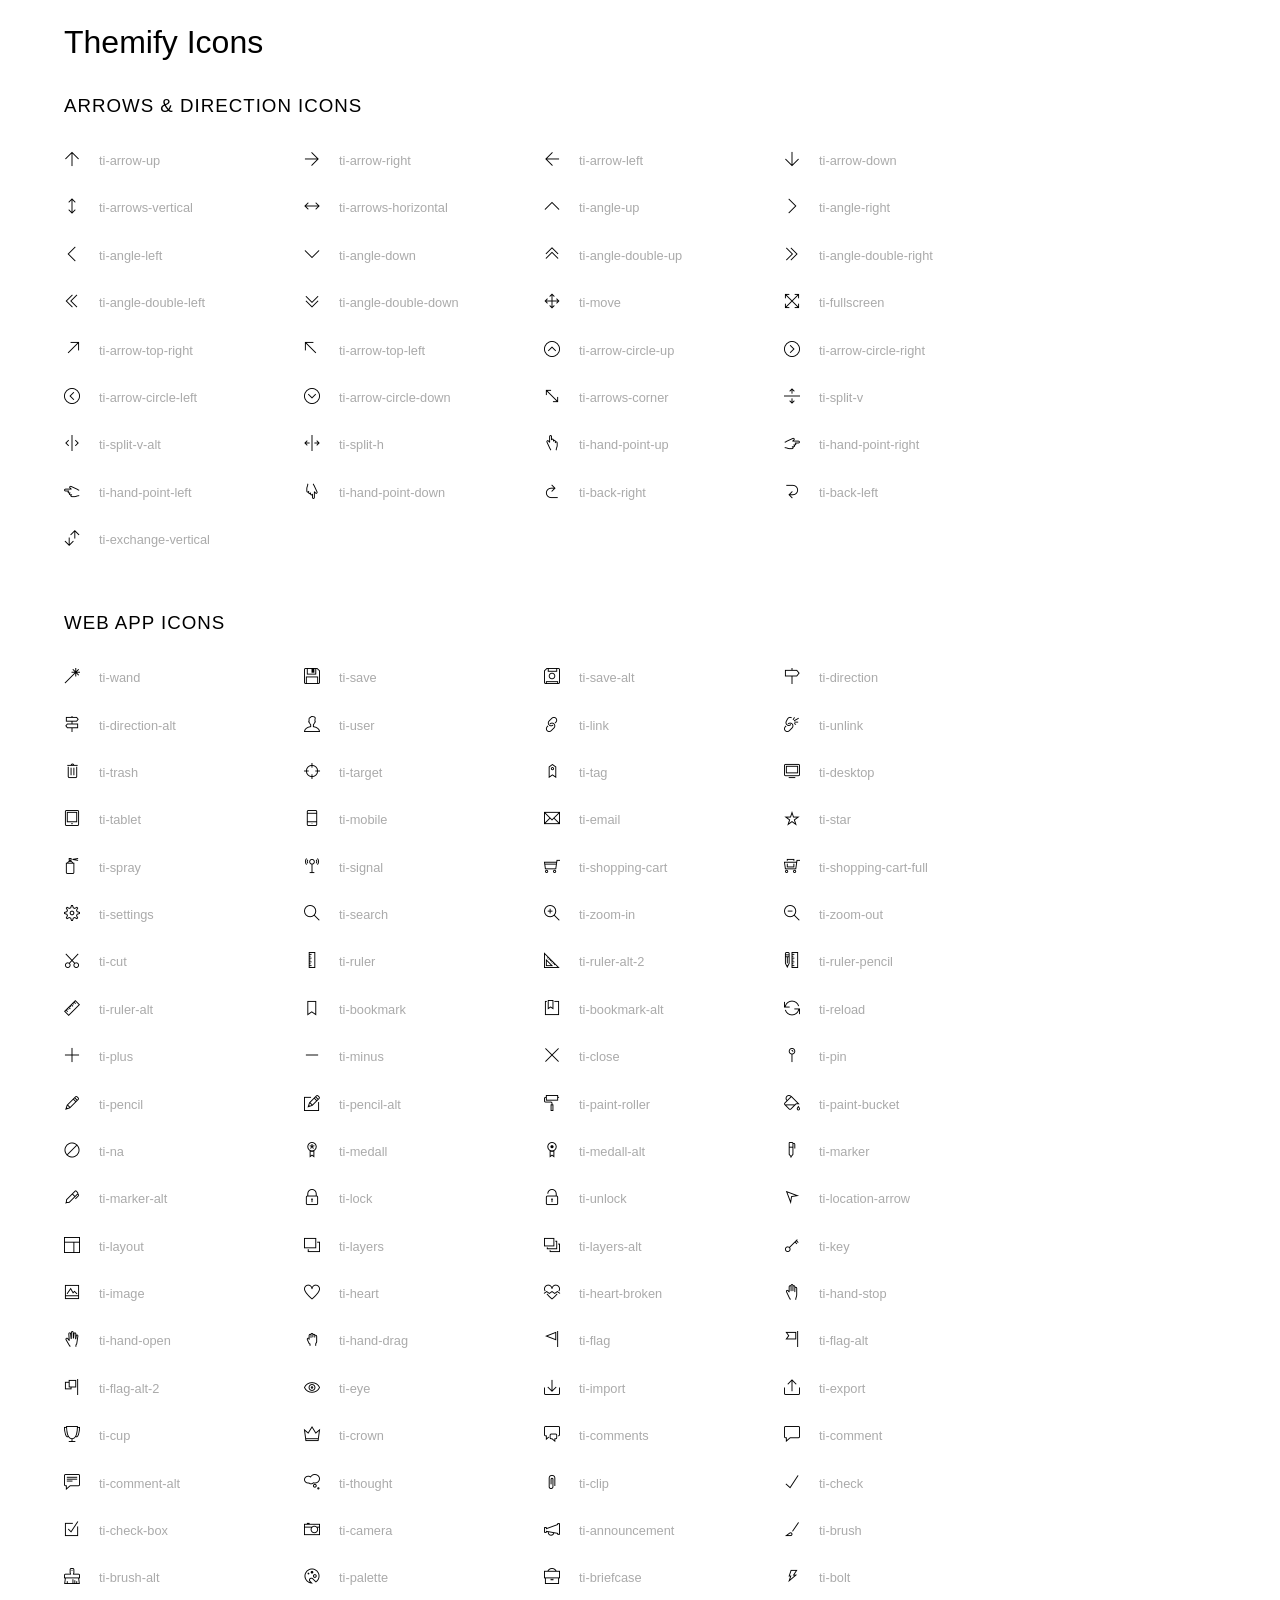
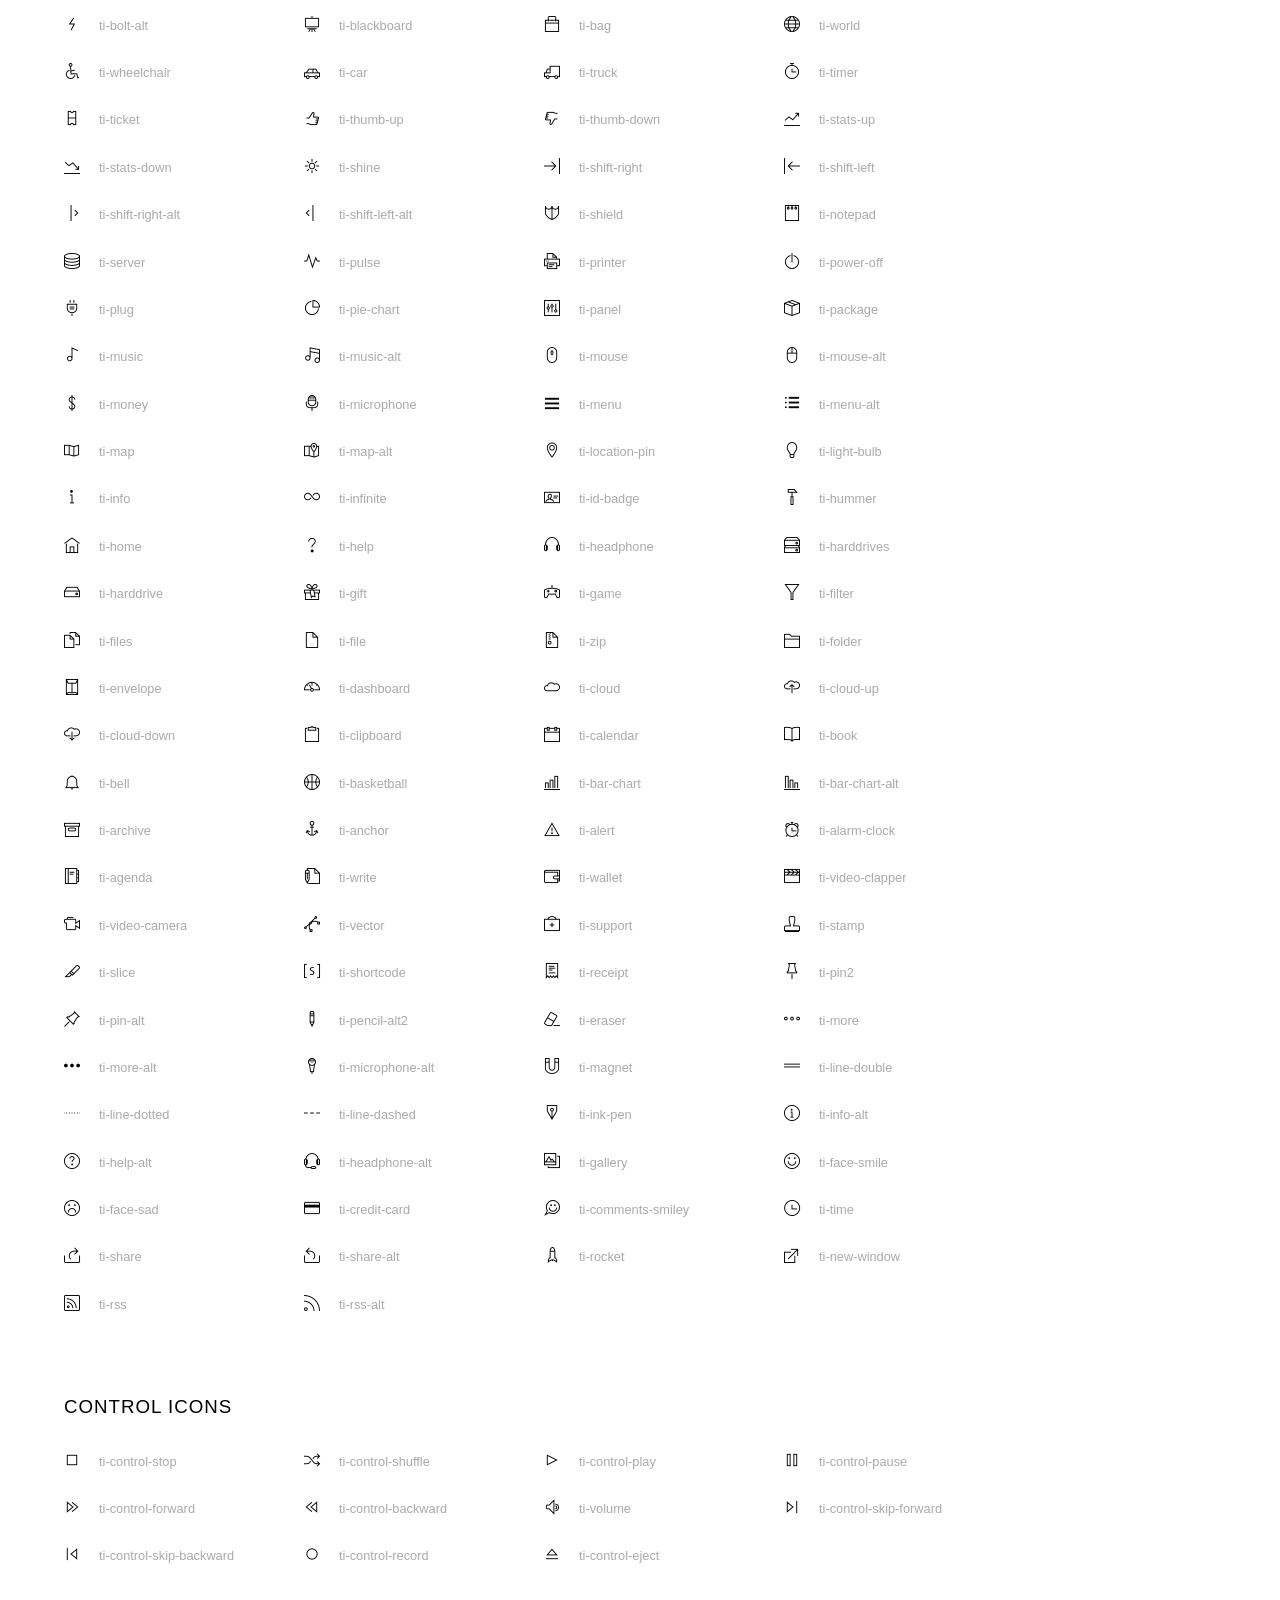
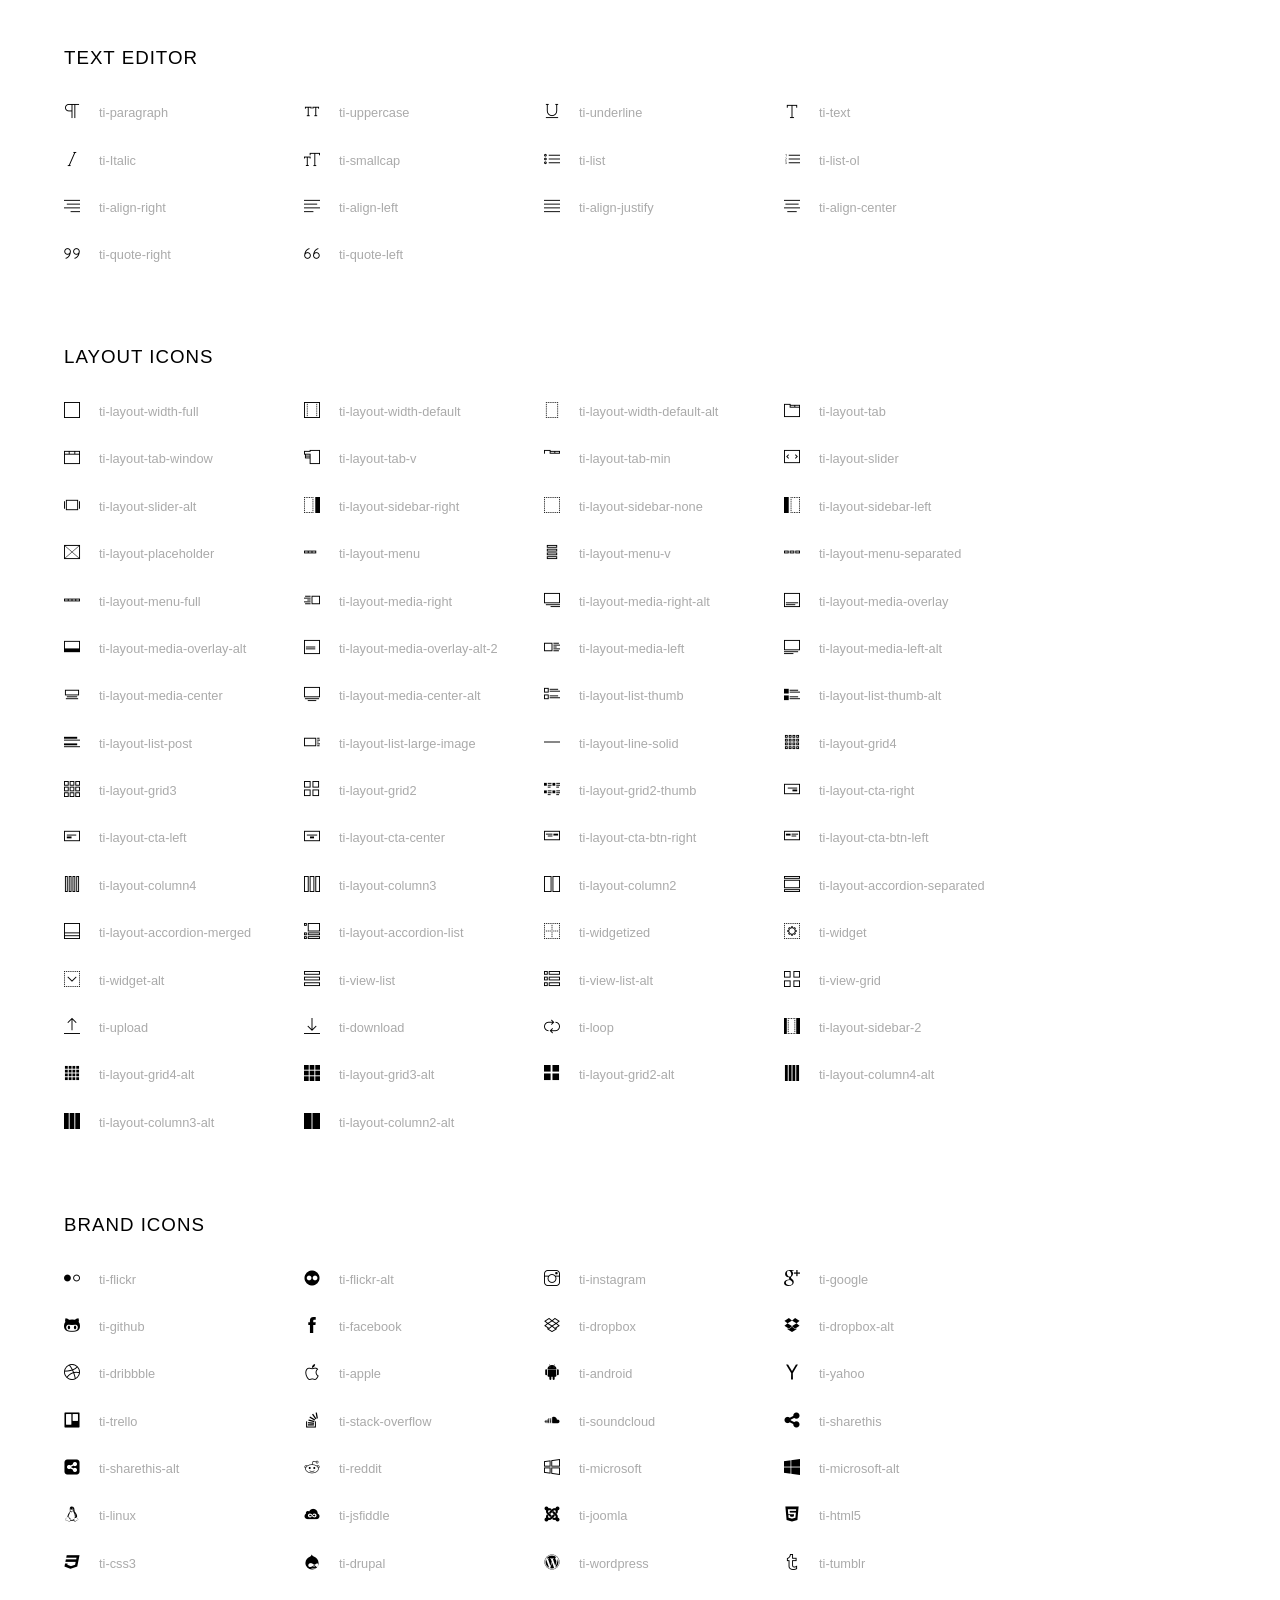
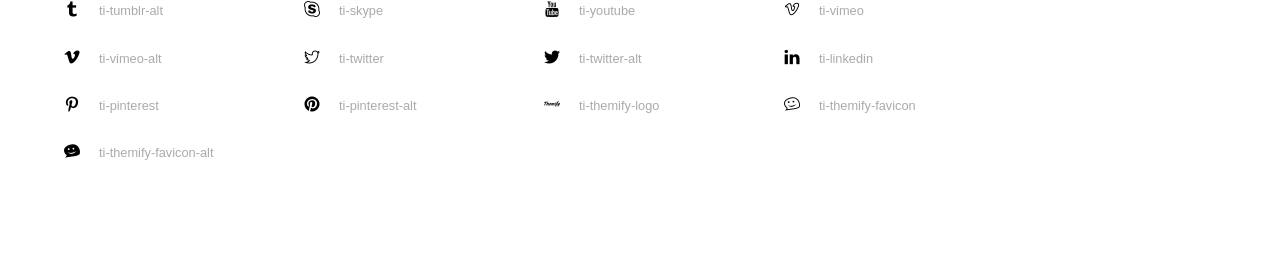
<file: CT239 - Niên luận cơ sở ngành/NienLuanCoSo/font/themify-icons/index.html>
<!doctype html>
<html>
<head>
	<meta charset="utf-8">
	<title>Themify Icon Font</title>
	<meta name="viewport" content="width=device-width">
	<link rel="stylesheet" href="demo-files/demo.css">
	<link rel="stylesheet" href="themify-icons.css">
	<!--[if lt IE 8]><!-->
	<link rel="stylesheet" href="ie7/ie7.css">
	<!--<![endif]-->
</head>
<body>
	<h1>Themify Icons</h1>

	<div class="icon-section">

		<div class="icon-section">
			<h3>Arrows &amp; Direction Icons </h3>

			<div class="icon-container">
				<span class="ti-arrow-up"></span><span class="icon-name"> ti-arrow-up</span>
			</div>
			<div class="icon-container">
				<span class="ti-arrow-right"></span><span class="icon-name"> ti-arrow-right</span>
			</div>
			<div class="icon-container">
				<span class="ti-arrow-left"></span><span class="icon-name"> ti-arrow-left</span>
			</div>
			<div class="icon-container">
				<span class="ti-arrow-down"></span><span class="icon-name"> ti-arrow-down</span>
			</div>
			<div class="icon-container">
				<span class="ti-arrows-vertical"></span><span class="icon-name"> ti-arrows-vertical</span>
			</div>
			<div class="icon-container">
				<span class="ti-arrows-horizontal"></span><span class="icon-name"> ti-arrows-horizontal</span>
			</div>
			<div class="icon-container">
				<span class="ti-angle-up"></span><span class="icon-name"> ti-angle-up</span>
			</div>
			<div class="icon-container">
				<span class="ti-angle-right"></span><span class="icon-name"> ti-angle-right</span>
			</div>
			<div class="icon-container">
				<span class="ti-angle-left"></span><span class="icon-name"> ti-angle-left</span>
			</div>
			<div class="icon-container">
				<span class="ti-angle-down"></span><span class="icon-name"> ti-angle-down</span>
			</div>	
			<div class="icon-container">
				<span class="ti-angle-double-up"></span><span class="icon-name"> ti-angle-double-up</span>
			</div>
			<div class="icon-container">
				<span class="ti-angle-double-right"></span><span class="icon-name"> ti-angle-double-right</span>
			</div>
			<div class="icon-container">
				<span class="ti-angle-double-left"></span><span class="icon-name"> ti-angle-double-left</span>
			</div>
			<div class="icon-container">
				<span class="ti-angle-double-down"></span><span class="icon-name"> ti-angle-double-down</span>
			</div>					
			<div class="icon-container">
				<span class="ti-move"></span><span class="icon-name"> ti-move</span>
			</div>
			<div class="icon-container">
				<span class="ti-fullscreen"></span><span class="icon-name"> ti-fullscreen</span>
			</div>
			<div class="icon-container">
				<span class="ti-arrow-top-right"></span><span class="icon-name"> ti-arrow-top-right</span>
			</div>
			<div class="icon-container">
				<span class="ti-arrow-top-left"></span><span class="icon-name"> ti-arrow-top-left</span>
			</div>
			<div class="icon-container">
				<span class="ti-arrow-circle-up"></span><span class="icon-name"> ti-arrow-circle-up</span>
			</div>
			<div class="icon-container">
				<span class="ti-arrow-circle-right"></span><span class="icon-name"> ti-arrow-circle-right</span>
			</div>
			<div class="icon-container">
				<span class="ti-arrow-circle-left"></span><span class="icon-name"> ti-arrow-circle-left</span>
			</div>
			<div class="icon-container">
				<span class="ti-arrow-circle-down"></span><span class="icon-name"> ti-arrow-circle-down</span>
			</div>
			<div class="icon-container">
				<span class="ti-arrows-corner"></span><span class="icon-name"> ti-arrows-corner</span>
			</div>
			<div class="icon-container">
				<span class="ti-split-v"></span><span class="icon-name"> ti-split-v</span>
			</div>

			<div class="icon-container">
				<span class="ti-split-v-alt"></span><span class="icon-name"> ti-split-v-alt</span>
			</div>
			<div class="icon-container">
				<span class="ti-split-h"></span><span class="icon-name"> ti-split-h</span>
			</div>
			<div class="icon-container">
				<span class="ti-hand-point-up"></span><span class="icon-name"> ti-hand-point-up</span>
			</div>
			<div class="icon-container">
				<span class="ti-hand-point-right"></span><span class="icon-name"> ti-hand-point-right</span>
			</div>
			<div class="icon-container">
				<span class="ti-hand-point-left"></span><span class="icon-name"> ti-hand-point-left</span>
			</div>
			<div class="icon-container">
				<span class="ti-hand-point-down"></span><span class="icon-name"> ti-hand-point-down</span>
			</div>
			<div class="icon-container">
				<span class="ti-back-right"></span><span class="icon-name"> ti-back-right</span>
			</div>
			<div class="icon-container">
				<span class="ti-back-left"></span><span class="icon-name"> ti-back-left</span>
			</div>
			<div class="icon-container">
				<span class="ti-exchange-vertical"></span><span class="icon-name"> ti-exchange-vertical</span>
			</div>

		</div> <!-- Arrows Icons -->



		<h3>Web App Icons</h3>
		
		<div class="icon-section">

			<div class="icon-container">
				<span class="ti-wand"></span><span class="icon-name"> ti-wand</span>
			</div>
			<div class="icon-container">
				<span class="ti-save"></span><span class="icon-name"> ti-save</span>
			</div>
			<div class="icon-container">
				<span class="ti-save-alt"></span><span class="icon-name"> ti-save-alt</span>
			</div>

			<div class="icon-container">
				<span class="ti-direction"></span><span class="icon-name"> ti-direction</span>
			</div>
			<div class="icon-container">
				<span class="ti-direction-alt"></span><span class="icon-name"> ti-direction-alt</span>
			</div>
			<div class="icon-container">
				<span class="ti-user"></span><span class="icon-name"> ti-user</span>
			</div>
			<div class="icon-container">
				<span class="ti-link"></span><span class="icon-name"> ti-link</span>
			</div>
			<div class="icon-container">
				<span class="ti-unlink"></span><span class="icon-name"> ti-unlink</span>
			</div>
			<div class="icon-container">
				<span class="ti-trash"></span><span class="icon-name"> ti-trash</span>
			</div>
			<div class="icon-container">
				<span class="ti-target"></span><span class="icon-name"> ti-target</span>
			</div>
			<div class="icon-container">
				<span class="ti-tag"></span><span class="icon-name"> ti-tag</span>
			</div>
			<div class="icon-container">
				<span class="ti-desktop"></span><span class="icon-name"> ti-desktop</span>
			</div>
			<div class="icon-container">
				<span class="ti-tablet"></span><span class="icon-name"> ti-tablet</span>
			</div>
			<div class="icon-container">
				<span class="ti-mobile"></span><span class="icon-name"> ti-mobile</span>
			</div>
			<div class="icon-container">
				<span class="ti-email"></span><span class="icon-name"> ti-email</span>
			</div>	
			<div class="icon-container">
				<span class="ti-star"></span><span class="icon-name"> ti-star</span>
			</div>
			<div class="icon-container">
				<span class="ti-spray"></span><span class="icon-name"> ti-spray</span>
			</div>
			<div class="icon-container">
				<span class="ti-signal"></span><span class="icon-name"> ti-signal</span>
			</div>
			<div class="icon-container">
				<span class="ti-shopping-cart"></span><span class="icon-name"> ti-shopping-cart</span>
			</div>
			<div class="icon-container">
				<span class="ti-shopping-cart-full"></span><span class="icon-name"> ti-shopping-cart-full</span>
			</div>
			<div class="icon-container">
				<span class="ti-settings"></span><span class="icon-name"> ti-settings</span>
			</div>
			<div class="icon-container">
				<span class="ti-search"></span><span class="icon-name"> ti-search</span>
			</div>
			<div class="icon-container">
				<span class="ti-zoom-in"></span><span class="icon-name"> ti-zoom-in</span>
			</div>
			<div class="icon-container">
				<span class="ti-zoom-out"></span><span class="icon-name"> ti-zoom-out</span>
			</div>
			<div class="icon-container">
				<span class="ti-cut"></span><span class="icon-name"> ti-cut</span>
			</div>
			<div class="icon-container">
				<span class="ti-ruler"></span><span class="icon-name"> ti-ruler</span>
			</div>
			<div class="icon-container">
				<span class="ti-ruler-alt-2"></span><span class="icon-name"> ti-ruler-alt-2</span>
			</div>			
			<div class="icon-container">
				<span class="ti-ruler-pencil"></span><span class="icon-name"> ti-ruler-pencil</span>
			</div>
			<div class="icon-container">
				<span class="ti-ruler-alt"></span><span class="icon-name"> ti-ruler-alt</span>
			</div>
			<div class="icon-container">
				<span class="ti-bookmark"></span><span class="icon-name"> ti-bookmark</span>
			</div>
			<div class="icon-container">
				<span class="ti-bookmark-alt"></span><span class="icon-name"> ti-bookmark-alt</span>
			</div>
			<div class="icon-container">
				<span class="ti-reload"></span><span class="icon-name"> ti-reload</span>
			</div>
			<div class="icon-container">
				<span class="ti-plus"></span><span class="icon-name"> ti-plus</span>
			</div>
			<div class="icon-container">
				<span class="ti-minus"></span><span class="icon-name"> ti-minus</span>
			</div>
			<div class="icon-container">
				<span class="ti-close"></span><span class="icon-name"> ti-close</span>
			</div>			
			<div class="icon-container">
				<span class="ti-pin"></span><span class="icon-name"> ti-pin</span>
			</div>
			<div class="icon-container">
				<span class="ti-pencil"></span><span class="icon-name"> ti-pencil</span>
			</div>
					
		  	<div class="icon-container">
				<span class="ti-pencil-alt"></span><span class="icon-name"> ti-pencil-alt</span>
			</div>
			<div class="icon-container">
				<span class="ti-paint-roller"></span><span class="icon-name"> ti-paint-roller</span>
			</div>
			<div class="icon-container">
				<span class="ti-paint-bucket"></span><span class="icon-name"> ti-paint-bucket</span>
			</div>
			<div class="icon-container">
				<span class="ti-na"></span><span class="icon-name"> ti-na</span>
			</div>
			<div class="icon-container">
				<span class="ti-medall"></span><span class="icon-name"> ti-medall</span>
			</div>
			<div class="icon-container">
				<span class="ti-medall-alt"></span><span class="icon-name"> ti-medall-alt</span>
			</div>
			<div class="icon-container">
				<span class="ti-marker"></span><span class="icon-name"> ti-marker</span>
			</div>
			<div class="icon-container">
				<span class="ti-marker-alt"></span><span class="icon-name"> ti-marker-alt</span>
			</div>

			<div class="icon-container">
				<span class="ti-lock"></span><span class="icon-name"> ti-lock</span>
			</div>
			<div class="icon-container">
				<span class="ti-unlock"></span><span class="icon-name"> ti-unlock</span>
			</div>
			<div class="icon-container">
				<span class="ti-location-arrow"></span><span class="icon-name"> ti-location-arrow</span>
			</div>
			<div class="icon-container">
				<span class="ti-layout"></span><span class="icon-name"> ti-layout</span>
			</div>
			<div class="icon-container">
				<span class="ti-layers"></span><span class="icon-name"> ti-layers</span>
			</div>
			<div class="icon-container">
				<span class="ti-layers-alt"></span><span class="icon-name"> ti-layers-alt</span>
			</div>
			<div class="icon-container">
				<span class="ti-key"></span><span class="icon-name"> ti-key</span>
			</div>
			<div class="icon-container">
				<span class="ti-image"></span><span class="icon-name"> ti-image</span>
			</div>
			<div class="icon-container">
				<span class="ti-heart"></span><span class="icon-name"> ti-heart</span>
			</div>
			<div class="icon-container">
				<span class="ti-heart-broken"></span><span class="icon-name"> ti-heart-broken</span>
			</div>
			<div class="icon-container">
				<span class="ti-hand-stop"></span><span class="icon-name"> ti-hand-stop</span>
			</div>
			<div class="icon-container">
				<span class="ti-hand-open"></span><span class="icon-name"> ti-hand-open</span>
			</div>
			<div class="icon-container">
				<span class="ti-hand-drag"></span><span class="icon-name"> ti-hand-drag</span>
			</div>
			<div class="icon-container">
				<span class="ti-flag"></span><span class="icon-name"> ti-flag</span>
			</div>
			<div class="icon-container">
				<span class="ti-flag-alt"></span><span class="icon-name"> ti-flag-alt</span>
			</div>
			<div class="icon-container">
				<span class="ti-flag-alt-2"></span><span class="icon-name"> ti-flag-alt-2</span>
			</div>
			<div class="icon-container">
				<span class="ti-eye"></span><span class="icon-name"> ti-eye</span>
			</div>
			<div class="icon-container">
				<span class="ti-import"></span><span class="icon-name"> ti-import</span>
			</div>			
			<div class="icon-container">
				<span class="ti-export"></span><span class="icon-name"> ti-export</span>
			</div>
			<div class="icon-container">
				<span class="ti-cup"></span><span class="icon-name"> ti-cup</span>
			</div>
			<div class="icon-container">
				<span class="ti-crown"></span><span class="icon-name"> ti-crown</span>
			</div>
			<div class="icon-container">
				<span class="ti-comments"></span><span class="icon-name"> ti-comments</span>
			</div>
			<div class="icon-container">
				<span class="ti-comment"></span><span class="icon-name"> ti-comment</span>
			</div>
			<div class="icon-container">
				<span class="ti-comment-alt"></span><span class="icon-name"> ti-comment-alt</span>
			</div>
			<div class="icon-container">
				<span class="ti-thought"></span><span class="icon-name"> ti-thought</span>
			</div>			
			<div class="icon-container">
				<span class="ti-clip"></span><span class="icon-name"> ti-clip</span>
			</div>

			<div class="icon-container">
				<span class="ti-check"></span><span class="icon-name"> ti-check</span>
			</div>
			<div class="icon-container">
				<span class="ti-check-box"></span><span class="icon-name"> ti-check-box</span>
			</div>
			<div class="icon-container">
				<span class="ti-camera"></span><span class="icon-name"> ti-camera</span>
			</div>
			<div class="icon-container">
				<span class="ti-announcement"></span><span class="icon-name"> ti-announcement</span>
			</div>
			<div class="icon-container">
				<span class="ti-brush"></span><span class="icon-name"> ti-brush</span>
			</div>
			<div class="icon-container">
				<span class="ti-brush-alt"></span><span class="icon-name"> ti-brush-alt</span>
			</div>
			<div class="icon-container">
				<span class="ti-palette"></span><span class="icon-name"> ti-palette</span>
			</div>			
			<div class="icon-container">
				<span class="ti-briefcase"></span><span class="icon-name"> ti-briefcase</span>
			</div>
			<div class="icon-container">
				<span class="ti-bolt"></span><span class="icon-name"> ti-bolt</span>
			</div>
			<div class="icon-container">
				<span class="ti-bolt-alt"></span><span class="icon-name"> ti-bolt-alt</span>
			</div>
			<div class="icon-container">
				<span class="ti-blackboard"></span><span class="icon-name"> ti-blackboard</span>
			</div>
			<div class="icon-container">
				<span class="ti-bag"></span><span class="icon-name"> ti-bag</span>
			</div>
			<div class="icon-container">
				<span class="ti-world"></span><span class="icon-name"> ti-world</span>
			</div>
			<div class="icon-container">
				<span class="ti-wheelchair"></span><span class="icon-name"> ti-wheelchair</span>
			</div>
			<div class="icon-container">
				<span class="ti-car"></span><span class="icon-name"> ti-car</span>
			</div>
			<div class="icon-container">
				<span class="ti-truck"></span><span class="icon-name"> ti-truck</span>
			</div>
			<div class="icon-container">
				<span class="ti-timer"></span><span class="icon-name"> ti-timer</span>
			</div>
			<div class="icon-container">
				<span class="ti-ticket"></span><span class="icon-name"> ti-ticket</span>
			</div>
			<div class="icon-container">
				<span class="ti-thumb-up"></span><span class="icon-name"> ti-thumb-up</span>
			</div>
			<div class="icon-container">
				<span class="ti-thumb-down"></span><span class="icon-name"> ti-thumb-down</span>
			</div>

			<div class="icon-container">
				<span class="ti-stats-up"></span><span class="icon-name"> ti-stats-up</span>
			</div>
			<div class="icon-container">
				<span class="ti-stats-down"></span><span class="icon-name"> ti-stats-down</span>
			</div>
			<div class="icon-container">
				<span class="ti-shine"></span><span class="icon-name"> ti-shine</span>
			</div>
			<div class="icon-container">
				<span class="ti-shift-right"></span><span class="icon-name"> ti-shift-right</span>
			</div>
			<div class="icon-container">
				<span class="ti-shift-left"></span><span class="icon-name"> ti-shift-left</span>
			</div>

			<div class="icon-container">
				<span class="ti-shift-right-alt"></span><span class="icon-name"> ti-shift-right-alt</span>
			</div>
			<div class="icon-container">
				<span class="ti-shift-left-alt"></span><span class="icon-name"> ti-shift-left-alt</span>
			</div>
			<div class="icon-container">
				<span class="ti-shield"></span><span class="icon-name"> ti-shield</span>
			</div>
			<div class="icon-container">
				<span class="ti-notepad"></span><span class="icon-name"> ti-notepad</span>
			</div>
			<div class="icon-container">
				<span class="ti-server"></span><span class="icon-name"> ti-server</span>
			</div>

			<div class="icon-container">
				<span class="ti-pulse"></span><span class="icon-name"> ti-pulse</span>
			</div>
			<div class="icon-container">
				<span class="ti-printer"></span><span class="icon-name"> ti-printer</span>
			</div>
			<div class="icon-container">
				<span class="ti-power-off"></span><span class="icon-name"> ti-power-off</span>
			</div>
			<div class="icon-container">
				<span class="ti-plug"></span><span class="icon-name"> ti-plug</span>
			</div>
			<div class="icon-container">
				<span class="ti-pie-chart"></span><span class="icon-name"> ti-pie-chart</span>
			</div>

			<div class="icon-container">
				<span class="ti-panel"></span><span class="icon-name"> ti-panel</span>
			</div>
			<div class="icon-container">
				<span class="ti-package"></span><span class="icon-name"> ti-package</span>
			</div>
			<div class="icon-container">
				<span class="ti-music"></span><span class="icon-name"> ti-music</span>
			</div>
			<div class="icon-container">
				<span class="ti-music-alt"></span><span class="icon-name"> ti-music-alt</span>
			</div>
			<div class="icon-container">
				<span class="ti-mouse"></span><span class="icon-name"> ti-mouse</span>
			</div>
			<div class="icon-container">
				<span class="ti-mouse-alt"></span><span class="icon-name"> ti-mouse-alt</span>
			</div>
			<div class="icon-container">
				<span class="ti-money"></span><span class="icon-name"> ti-money</span>
			</div>
			<div class="icon-container">
				<span class="ti-microphone"></span><span class="icon-name"> ti-microphone</span>
			</div>
			<div class="icon-container">
				<span class="ti-menu"></span><span class="icon-name"> ti-menu</span>
			</div>
			<div class="icon-container">
				<span class="ti-menu-alt"></span><span class="icon-name"> ti-menu-alt</span>
			</div>
			<div class="icon-container">
				<span class="ti-map"></span><span class="icon-name"> ti-map</span>
			</div>
			<div class="icon-container">
				<span class="ti-map-alt"></span><span class="icon-name"> ti-map-alt</span>
			</div>

			<div class="icon-container">
				<span class="ti-location-pin"></span><span class="icon-name"> ti-location-pin</span>
			</div>

			<div class="icon-container">
				<span class="ti-light-bulb"></span><span class="icon-name"> ti-light-bulb</span>
			</div>
			<div class="icon-container">
				<span class="ti-info"></span><span class="icon-name"> ti-info</span>
			</div>
			<div class="icon-container">
				<span class="ti-infinite"></span><span class="icon-name"> ti-infinite</span>
			</div>
			<div class="icon-container">
				<span class="ti-id-badge"></span><span class="icon-name"> ti-id-badge</span>
			</div>
			<div class="icon-container">
				<span class="ti-hummer"></span><span class="icon-name"> ti-hummer</span>
			</div>
			<div class="icon-container">
				<span class="ti-home"></span><span class="icon-name"> ti-home</span>
			</div>
			<div class="icon-container">
				<span class="ti-help"></span><span class="icon-name"> ti-help</span>
			</div>
			<div class="icon-container">
				<span class="ti-headphone"></span><span class="icon-name"> ti-headphone</span>
			</div>
			<div class="icon-container">
				<span class="ti-harddrives"></span><span class="icon-name"> ti-harddrives</span>
			</div>
			<div class="icon-container">
				<span class="ti-harddrive"></span><span class="icon-name"> ti-harddrive</span>
			</div>
			<div class="icon-container">
				<span class="ti-gift"></span><span class="icon-name"> ti-gift</span>
			</div>
			<div class="icon-container">
				<span class="ti-game"></span><span class="icon-name"> ti-game</span>
			</div>
			<div class="icon-container">
				<span class="ti-filter"></span><span class="icon-name"> ti-filter</span>
			</div>
			<div class="icon-container">
				<span class="ti-files"></span><span class="icon-name"> ti-files</span>
			</div>
			<div class="icon-container">
				<span class="ti-file"></span><span class="icon-name"> ti-file</span>
			</div>
			<div class="icon-container">
				<span class="ti-zip"></span><span class="icon-name"> ti-zip</span>
			</div>
			<div class="icon-container">
				<span class="ti-folder"></span><span class="icon-name"> ti-folder</span>
			</div>			
			<div class="icon-container">
				<span class="ti-envelope"></span><span class="icon-name"> ti-envelope</span>
			</div>


			<div class="icon-container">
				<span class="ti-dashboard"></span><span class="icon-name"> ti-dashboard</span>
			</div>
			<div class="icon-container">
				<span class="ti-cloud"></span><span class="icon-name"> ti-cloud</span>
			</div>
			<div class="icon-container">
				<span class="ti-cloud-up"></span><span class="icon-name"> ti-cloud-up</span>
			</div>
			<div class="icon-container">
				<span class="ti-cloud-down"></span><span class="icon-name"> ti-cloud-down</span>
			</div>
			<div class="icon-container">
				<span class="ti-clipboard"></span><span class="icon-name"> ti-clipboard</span>
			</div>
			<div class="icon-container">
				<span class="ti-calendar"></span><span class="icon-name"> ti-calendar</span>
			</div>
			<div class="icon-container">
				<span class="ti-book"></span><span class="icon-name"> ti-book</span>
			</div>
			<div class="icon-container">
				<span class="ti-bell"></span><span class="icon-name"> ti-bell</span>
			</div>
			<div class="icon-container">
				<span class="ti-basketball"></span><span class="icon-name"> ti-basketball</span>
			</div>
			<div class="icon-container">
				<span class="ti-bar-chart"></span><span class="icon-name"> ti-bar-chart</span>
			</div>
			<div class="icon-container">
				<span class="ti-bar-chart-alt"></span><span class="icon-name"> ti-bar-chart-alt</span>
			</div>


			<div class="icon-container">
				<span class="ti-archive"></span><span class="icon-name"> ti-archive</span>
			</div>
			<div class="icon-container">
				<span class="ti-anchor"></span><span class="icon-name"> ti-anchor</span>
			</div>

			<div class="icon-container">
				<span class="ti-alert"></span><span class="icon-name"> ti-alert</span>
			</div>
			<div class="icon-container">
				<span class="ti-alarm-clock"></span><span class="icon-name"> ti-alarm-clock</span>
			</div>
			<div class="icon-container">
				<span class="ti-agenda"></span><span class="icon-name"> ti-agenda</span>
			</div>
			<div class="icon-container">
				<span class="ti-write"></span><span class="icon-name"> ti-write</span>
			</div>

			<div class="icon-container">
				<span class="ti-wallet"></span><span class="icon-name"> ti-wallet</span>
			</div>
			<div class="icon-container">
				<span class="ti-video-clapper"></span><span class="icon-name"> ti-video-clapper</span>
			</div>
			<div class="icon-container">
				<span class="ti-video-camera"></span><span class="icon-name"> ti-video-camera</span>
			</div>
			<div class="icon-container">
				<span class="ti-vector"></span><span class="icon-name"> ti-vector</span>
			</div>

			<div class="icon-container">
				<span class="ti-support"></span><span class="icon-name"> ti-support</span>
			</div>
			<div class="icon-container">
				<span class="ti-stamp"></span><span class="icon-name"> ti-stamp</span>
			</div>
			<div class="icon-container">
				<span class="ti-slice"></span><span class="icon-name"> ti-slice</span>
			</div>
			<div class="icon-container">
				<span class="ti-shortcode"></span><span class="icon-name"> ti-shortcode</span>
			</div>
			<div class="icon-container">
				<span class="ti-receipt"></span><span class="icon-name"> ti-receipt</span>
			</div>
			<div class="icon-container">
				<span class="ti-pin2"></span><span class="icon-name"> ti-pin2</span>
			</div>
			<div class="icon-container">
				<span class="ti-pin-alt"></span><span class="icon-name"> ti-pin-alt</span>
			</div>
			<div class="icon-container">
				<span class="ti-pencil-alt2"></span><span class="icon-name"> ti-pencil-alt2</span>
			</div>
			<div class="icon-container">
				<span class="ti-eraser"></span><span class="icon-name"> ti-eraser</span>
			</div>			
			<div class="icon-container">
				<span class="ti-more"></span><span class="icon-name"> ti-more</span>
			</div>
			<div class="icon-container">
				<span class="ti-more-alt"></span><span class="icon-name"> ti-more-alt</span>
			</div>
			<div class="icon-container">
				<span class="ti-microphone-alt"></span><span class="icon-name"> ti-microphone-alt</span>
			</div>
			<div class="icon-container">
				<span class="ti-magnet"></span><span class="icon-name"> ti-magnet</span>
			</div>
			<div class="icon-container">
				<span class="ti-line-double"></span><span class="icon-name"> ti-line-double</span>
			</div>
			<div class="icon-container">
				<span class="ti-line-dotted"></span><span class="icon-name"> ti-line-dotted</span>
			</div>
			<div class="icon-container">
				<span class="ti-line-dashed"></span><span class="icon-name"> ti-line-dashed</span>
			</div>

			<div class="icon-container">
				<span class="ti-ink-pen"></span><span class="icon-name"> ti-ink-pen</span>
			</div>
			<div class="icon-container">
				<span class="ti-info-alt"></span><span class="icon-name"> ti-info-alt</span>
			</div>
			<div class="icon-container">
				<span class="ti-help-alt"></span><span class="icon-name"> ti-help-alt</span>
			</div>
			<div class="icon-container">
				<span class="ti-headphone-alt"></span><span class="icon-name"> ti-headphone-alt</span>
			</div>

			<div class="icon-container">
				<span class="ti-gallery"></span><span class="icon-name"> ti-gallery</span>
			</div>
			<div class="icon-container">
				<span class="ti-face-smile"></span><span class="icon-name"> ti-face-smile</span>
			</div>
			<div class="icon-container">
				<span class="ti-face-sad"></span><span class="icon-name"> ti-face-sad</span>
			</div>
			<div class="icon-container">
				<span class="ti-credit-card"></span><span class="icon-name"> ti-credit-card</span>
			</div>
			<div class="icon-container">
				<span class="ti-comments-smiley"></span><span class="icon-name"> ti-comments-smiley</span>
			</div>
			<div class="icon-container">
				<span class="ti-time"></span><span class="icon-name"> ti-time</span>
			</div>
			<div class="icon-container">
				<span class="ti-share"></span><span class="icon-name"> ti-share</span>
			</div>
			<div class="icon-container">
				<span class="ti-share-alt"></span><span class="icon-name"> ti-share-alt</span>
			</div>
			<div class="icon-container">
				<span class="ti-rocket"></span><span class="icon-name"> ti-rocket</span>
			</div>

			<div class="icon-container">
				<span class="ti-new-window"></span><span class="icon-name"> ti-new-window</span>
			</div>

			<div class="icon-container">
				<span class="ti-rss"></span><span class="icon-name"> ti-rss</span>
			</div>

			<div class="icon-container">
				<span class="ti-rss-alt"></span><span class="icon-name"> ti-rss-alt</span>
			</div>
			
		</div><!-- Web App Icons -->


		<div class="icon-section">
			<h3>Control Icons</h3>
			<div class="icon-container">
				<span class="ti-control-stop"></span><span class="icon-name"> ti-control-stop</span>
			</div>
			<div class="icon-container">
				<span class="ti-control-shuffle"></span><span class="icon-name"> ti-control-shuffle</span>
			</div>
			<div class="icon-container">
				<span class="ti-control-play"></span><span class="icon-name"> ti-control-play</span>
			</div>
			<div class="icon-container">
				<span class="ti-control-pause"></span><span class="icon-name"> ti-control-pause</span>
			</div>
			<div class="icon-container">
				<span class="ti-control-forward"></span><span class="icon-name"> ti-control-forward</span>
			</div>
			<div class="icon-container">
				<span class="ti-control-backward"></span><span class="icon-name"> ti-control-backward</span>
			</div>	
			<div class="icon-container">
				<span class="ti-volume"></span><span class="icon-name"> ti-volume</span>
			</div>
			<div class="icon-container">
				<span class="ti-control-skip-forward"></span><span class="icon-name"> ti-control-skip-forward</span>
			</div>
			<div class="icon-container">
				<span class="ti-control-skip-backward"></span><span class="icon-name"> ti-control-skip-backward</span>
			</div>
			<div class="icon-container">
				<span class="ti-control-record"></span><span class="icon-name"> ti-control-record</span>
			</div>
			<div class="icon-container">
				<span class="ti-control-eject"></span><span class="icon-name"> ti-control-eject</span>
			</div>			
		</div> <!-- Control Icons -->


		<div class="icon-section">
			<h3>Text Editor</h3>

			<div class="icon-container">
				<span class="ti-paragraph"></span><span class="icon-name"> ti-paragraph</span>
			</div>
			<div class="icon-container">
				<span class="ti-uppercase"></span><span class="icon-name"> ti-uppercase</span>
			</div>

			<div class="icon-container">
				<span class="ti-underline"></span><span class="icon-name"> ti-underline</span>
			</div>
			<div class="icon-container">
				<span class="ti-text"></span><span class="icon-name"> ti-text</span>
			</div>
			<div class="icon-container">
				<span class="ti-Italic"></span><span class="icon-name"> ti-Italic</span>
			</div>
			<div class="icon-container">
				<span class="ti-smallcap"></span><span class="icon-name"> ti-smallcap</span>
			</div>
			<div class="icon-container">
				<span class="ti-list"></span><span class="icon-name"> ti-list</span>
			</div>
			<div class="icon-container">
				<span class="ti-list-ol"></span><span class="icon-name"> ti-list-ol</span>
			</div>
			<div class="icon-container">
				<span class="ti-align-right"></span><span class="icon-name"> ti-align-right</span>
			</div>
			<div class="icon-container">
				<span class="ti-align-left"></span><span class="icon-name"> ti-align-left</span>
			</div>
			<div class="icon-container">
				<span class="ti-align-justify"></span><span class="icon-name"> ti-align-justify</span>
			</div>
			<div class="icon-container">
				<span class="ti-align-center"></span><span class="icon-name"> ti-align-center</span>
			</div>
			<div class="icon-container">
				<span class="ti-quote-right"></span><span class="icon-name"> ti-quote-right</span>
			</div>
			<div class="icon-container">
				<span class="ti-quote-left"></span><span class="icon-name"> ti-quote-left</span>
			</div>

		</div> <!-- Text Editor -->



		<div class="icon-section">
			<h3>Layout Icons</h3>
			<div class="icon-container">
				<span class="ti-layout-width-full"></span><span class="icon-name"> ti-layout-width-full</span>
			</div>
			<div class="icon-container">
				<span class="ti-layout-width-default"></span><span class="icon-name"> ti-layout-width-default</span>
			</div>
			<div class="icon-container">
				<span class="ti-layout-width-default-alt"></span><span class="icon-name"> ti-layout-width-default-alt</span>
			</div>
			<div class="icon-container">
				<span class="ti-layout-tab"></span><span class="icon-name"> ti-layout-tab</span>
			</div>
			<div class="icon-container">
				<span class="ti-layout-tab-window"></span><span class="icon-name"> ti-layout-tab-window</span>
			</div>
			<div class="icon-container">
				<span class="ti-layout-tab-v"></span><span class="icon-name"> ti-layout-tab-v</span>
			</div>
			<div class="icon-container">
				<span class="ti-layout-tab-min"></span><span class="icon-name"> ti-layout-tab-min</span>
			</div>
			<div class="icon-container">
				<span class="ti-layout-slider"></span><span class="icon-name"> ti-layout-slider</span>
			</div>
			<div class="icon-container">
				<span class="ti-layout-slider-alt"></span><span class="icon-name"> ti-layout-slider-alt</span>
			</div>
			<div class="icon-container">
				<span class="ti-layout-sidebar-right"></span><span class="icon-name"> ti-layout-sidebar-right</span>
			</div>
			<div class="icon-container">
				<span class="ti-layout-sidebar-none"></span><span class="icon-name"> ti-layout-sidebar-none</span>
			</div>
			<div class="icon-container">
				<span class="ti-layout-sidebar-left"></span><span class="icon-name"> ti-layout-sidebar-left</span>
			</div>
			<div class="icon-container">
				<span class="ti-layout-placeholder"></span><span class="icon-name"> ti-layout-placeholder</span>
			</div>
			<div class="icon-container">
				<span class="ti-layout-menu"></span><span class="icon-name"> ti-layout-menu</span>
			</div>
			<div class="icon-container">
				<span class="ti-layout-menu-v"></span><span class="icon-name"> ti-layout-menu-v</span>
			</div>
			<div class="icon-container">
				<span class="ti-layout-menu-separated"></span><span class="icon-name"> ti-layout-menu-separated</span>
			</div>
			<div class="icon-container">
				<span class="ti-layout-menu-full"></span><span class="icon-name"> ti-layout-menu-full</span>
			</div>
			<div class="icon-container">
				<span class="ti-layout-media-right"></span><span class="icon-name"> ti-layout-media-right</span>
			</div>
			<div class="icon-container">
				<span class="ti-layout-media-right-alt"></span><span class="icon-name"> ti-layout-media-right-alt</span>
			</div>
			<div class="icon-container">
				<span class="ti-layout-media-overlay"></span><span class="icon-name"> ti-layout-media-overlay</span>
			</div>
			<div class="icon-container">
				<span class="ti-layout-media-overlay-alt"></span><span class="icon-name"> ti-layout-media-overlay-alt</span>
			</div>
			<div class="icon-container">
				<span class="ti-layout-media-overlay-alt-2"></span><span class="icon-name"> ti-layout-media-overlay-alt-2</span>
			</div>
			<div class="icon-container">
				<span class="ti-layout-media-left"></span><span class="icon-name"> ti-layout-media-left</span>
			</div>
			<div class="icon-container">
				<span class="ti-layout-media-left-alt"></span><span class="icon-name"> ti-layout-media-left-alt</span>
			</div>
			<div class="icon-container">
				<span class="ti-layout-media-center"></span><span class="icon-name"> ti-layout-media-center</span>
			</div>
			<div class="icon-container">
				<span class="ti-layout-media-center-alt"></span><span class="icon-name"> ti-layout-media-center-alt</span>
			</div>
			<div class="icon-container">
				<span class="ti-layout-list-thumb"></span><span class="icon-name"> ti-layout-list-thumb</span>
			</div>
			<div class="icon-container">
				<span class="ti-layout-list-thumb-alt"></span><span class="icon-name"> ti-layout-list-thumb-alt</span>
			</div>
			<div class="icon-container">
				<span class="ti-layout-list-post"></span><span class="icon-name"> ti-layout-list-post</span>
			</div>
			<div class="icon-container">
				<span class="ti-layout-list-large-image"></span><span class="icon-name"> ti-layout-list-large-image</span>
			</div>
			<div class="icon-container">
				<span class="ti-layout-line-solid"></span><span class="icon-name"> ti-layout-line-solid</span>
			</div>
			<div class="icon-container">
				<span class="ti-layout-grid4"></span><span class="icon-name"> ti-layout-grid4</span>
			</div>
			<div class="icon-container">
				<span class="ti-layout-grid3"></span><span class="icon-name"> ti-layout-grid3</span>
			</div>
			<div class="icon-container">
				<span class="ti-layout-grid2"></span><span class="icon-name"> ti-layout-grid2</span>
			</div>
			<div class="icon-container">
				<span class="ti-layout-grid2-thumb"></span><span class="icon-name"> ti-layout-grid2-thumb</span>
			</div>
			<div class="icon-container">
				<span class="ti-layout-cta-right"></span><span class="icon-name"> ti-layout-cta-right</span>
			</div>
			<div class="icon-container">
				<span class="ti-layout-cta-left"></span><span class="icon-name"> ti-layout-cta-left</span>
			</div>
			<div class="icon-container">
				<span class="ti-layout-cta-center"></span><span class="icon-name"> ti-layout-cta-center</span>
			</div>
			<div class="icon-container">
				<span class="ti-layout-cta-btn-right"></span><span class="icon-name"> ti-layout-cta-btn-right</span>
			</div>
			<div class="icon-container">
				<span class="ti-layout-cta-btn-left"></span><span class="icon-name"> ti-layout-cta-btn-left</span>
			</div>
			<div class="icon-container">
				<span class="ti-layout-column4"></span><span class="icon-name"> ti-layout-column4</span>
			</div>
			<div class="icon-container">
				<span class="ti-layout-column3"></span><span class="icon-name"> ti-layout-column3</span>
			</div>
			<div class="icon-container">
				<span class="ti-layout-column2"></span><span class="icon-name"> ti-layout-column2</span>
			</div>
			<div class="icon-container">
				<span class="ti-layout-accordion-separated"></span><span class="icon-name"> ti-layout-accordion-separated</span>
			</div>
			<div class="icon-container">
				<span class="ti-layout-accordion-merged"></span><span class="icon-name"> ti-layout-accordion-merged</span>
			</div>
			<div class="icon-container">
				<span class="ti-layout-accordion-list"></span><span class="icon-name"> ti-layout-accordion-list</span>
			</div>
			<div class="icon-container">
				<span class="ti-widgetized"></span><span class="icon-name"> ti-widgetized</span>
			</div>
			<div class="icon-container">
				<span class="ti-widget"></span><span class="icon-name"> ti-widget</span>
			</div>
			<div class="icon-container">
				<span class="ti-widget-alt"></span><span class="icon-name"> ti-widget-alt</span>
			</div>
			<div class="icon-container">
				<span class="ti-view-list"></span><span class="icon-name"> ti-view-list</span>
			</div>
			<div class="icon-container">
				<span class="ti-view-list-alt"></span><span class="icon-name"> ti-view-list-alt</span>
			</div>
			<div class="icon-container">
				<span class="ti-view-grid"></span><span class="icon-name"> ti-view-grid</span>
			</div>
			<div class="icon-container">
				<span class="ti-upload"></span><span class="icon-name"> ti-upload</span>
			</div>
			<div class="icon-container">
				<span class="ti-download"></span><span class="icon-name"> ti-download</span>
			</div>	
			<div class="icon-container">
				<span class="ti-loop"></span><span class="icon-name"> ti-loop</span>
			</div>
			<div class="icon-container">
				<span class="ti-layout-sidebar-2"></span><span class="icon-name"> ti-layout-sidebar-2</span>
			</div>
			<div class="icon-container">
				<span class="ti-layout-grid4-alt"></span><span class="icon-name"> ti-layout-grid4-alt</span>
			</div>
			<div class="icon-container">
				<span class="ti-layout-grid3-alt"></span><span class="icon-name"> ti-layout-grid3-alt</span>
			</div>
			<div class="icon-container">
				<span class="ti-layout-grid2-alt"></span><span class="icon-name"> ti-layout-grid2-alt</span>
			</div>
			<div class="icon-container">
				<span class="ti-layout-column4-alt"></span><span class="icon-name"> ti-layout-column4-alt</span>
			</div>
			<div class="icon-container">
				<span class="ti-layout-column3-alt"></span><span class="icon-name"> ti-layout-column3-alt</span>
			</div>
			<div class="icon-container">
				<span class="ti-layout-column2-alt"></span><span class="icon-name"> ti-layout-column2-alt</span>
			</div>		


		</div> <!-- Layout Icons -->


		<div class="icon-section">
			<h3>Brand Icons</h3>

			<div class="icon-container">
				<span class="ti-flickr"></span><span class="icon-name"> ti-flickr</span>
			</div>
			<div class="icon-container">
				<span class="ti-flickr-alt"></span><span class="icon-name"> ti-flickr-alt</span>
			</div>			
			<div class="icon-container">
				<span class="ti-instagram"></span><span class="icon-name"> ti-instagram</span>
			</div>
			<div class="icon-container">
				<span class="ti-google"></span><span class="icon-name"> ti-google</span>
			</div>
			<div class="icon-container">
				<span class="ti-github"></span><span class="icon-name"> ti-github</span>
			</div>

			<div class="icon-container">
				<span class="ti-facebook"></span><span class="icon-name"> ti-facebook</span>
			</div>
			<div class="icon-container">
				<span class="ti-dropbox"></span><span class="icon-name"> ti-dropbox</span>
			</div>
			<div class="icon-container">
				<span class="ti-dropbox-alt"></span><span class="icon-name"> ti-dropbox-alt</span>
			</div>
			<div class="icon-container">
				<span class="ti-dribbble"></span><span class="icon-name"> ti-dribbble</span>
			</div>
			<div class="icon-container">
				<span class="ti-apple"></span><span class="icon-name"> ti-apple</span>
			</div>
			<div class="icon-container">
				<span class="ti-android"></span><span class="icon-name"> ti-android</span>
			</div>
			<div class="icon-container">
				<span class="ti-yahoo"></span><span class="icon-name"> ti-yahoo</span>
			</div>
			<div class="icon-container">
				<span class="ti-trello"></span><span class="icon-name"> ti-trello</span>
			</div>
			<div class="icon-container">
				<span class="ti-stack-overflow"></span><span class="icon-name"> ti-stack-overflow</span>
			</div>
			<div class="icon-container">
				<span class="ti-soundcloud"></span><span class="icon-name"> ti-soundcloud</span>
			</div>
			<div class="icon-container">
				<span class="ti-sharethis"></span><span class="icon-name"> ti-sharethis</span>
			</div>
			<div class="icon-container">
				<span class="ti-sharethis-alt"></span><span class="icon-name"> ti-sharethis-alt</span>
			</div>
			<div class="icon-container">
				<span class="ti-reddit"></span><span class="icon-name"> ti-reddit</span>
			</div>

			<div class="icon-container">
				<span class="ti-microsoft"></span><span class="icon-name"> ti-microsoft</span>
			</div>
			<div class="icon-container">
				<span class="ti-microsoft-alt"></span><span class="icon-name"> ti-microsoft-alt</span>
			</div>
			<div class="icon-container">
				<span class="ti-linux"></span><span class="icon-name"> ti-linux</span>
			</div>
			<div class="icon-container">
				<span class="ti-jsfiddle"></span><span class="icon-name"> ti-jsfiddle</span>
			</div>
			<div class="icon-container">
				<span class="ti-joomla"></span><span class="icon-name"> ti-joomla</span>
			</div>
			<div class="icon-container">
				<span class="ti-html5"></span><span class="icon-name"> ti-html5</span>
			</div>
			<div class="icon-container">
				<span class="ti-css3"></span><span class="icon-name"> ti-css3</span>
			</div>	
			<div class="icon-container">
				<span class="ti-drupal"></span><span class="icon-name"> ti-drupal</span>
			</div>
			<div class="icon-container">
				<span class="ti-wordpress"></span><span class="icon-name"> ti-wordpress</span>
			</div>		
			<div class="icon-container">
				<span class="ti-tumblr"></span><span class="icon-name"> ti-tumblr</span>
			</div>
			<div class="icon-container">
				<span class="ti-tumblr-alt"></span><span class="icon-name"> ti-tumblr-alt</span>
			</div>
			<div class="icon-container">
				<span class="ti-skype"></span><span class="icon-name"> ti-skype</span>
			</div>
			<div class="icon-container">
				<span class="ti-youtube"></span><span class="icon-name"> ti-youtube</span>
			</div>
			<div class="icon-container">
				<span class="ti-vimeo"></span><span class="icon-name"> ti-vimeo</span>
			</div>
			<div class="icon-container">
				<span class="ti-vimeo-alt"></span><span class="icon-name"> ti-vimeo-alt</span>
			</div>			
			<div class="icon-container">
				<span class="ti-twitter"></span><span class="icon-name"> ti-twitter</span>
			</div>
			<div class="icon-container">
				<span class="ti-twitter-alt"></span><span class="icon-name"> ti-twitter-alt</span>
			</div>
			<div class="icon-container">
				<span class="ti-linkedin"></span><span class="icon-name"> ti-linkedin</span>
			</div>
			<div class="icon-container">
				<span class="ti-pinterest"></span><span class="icon-name"> ti-pinterest</span>
			</div>

			<div class="icon-container">
				<span class="ti-pinterest-alt"></span><span class="icon-name"> ti-pinterest-alt</span>
			</div>
			<div class="icon-container">
				<span class="ti-themify-logo"></span><span class="icon-name"> ti-themify-logo</span>
			</div>
			<div class="icon-container">
				<span class="ti-themify-favicon"></span><span class="icon-name"> ti-themify-favicon</span>
			</div>
			<div class="icon-container">
				<span class="ti-themify-favicon-alt"></span><span class="icon-name"> ti-themify-favicon-alt</span>
			</div>

		</div> <!-- brand Icons -->

	</div>

</body>
</html>
</file>
<file: CT239 - Niên luận cơ sở ngành/NienLuanCoSo/font/themify-icons/demo-files/demo.css>
body {
	font: normal 1em/1.5em Arial, Helvetica, sans-serif;
	max-width: 90%;
	margin: 30px auto 0;
}
h1, h3 {
	font-weight: normal;
}
h3 {
	font-size: 1.4;
	text-transform: uppercase;
	letter-spacing: 1px;
}

.icon-section {
	margin: 0 0 3em;
	clear: both;
	overflow: hidden;
}
.icon-container {
	width: 240px; 
	padding: .7em 0;
	float: left; 
	position: relative;
	text-align: left;
}
.icon-container [class^="ti-"], 
.icon-container [class*=" ti-"] {
	color: #000;
	position: absolute;
	margin-top: 3px;
	transition: .3s;
}
.icon-container:hover [class^="ti-"],
.icon-container:hover [class*=" ti-"] {
	font-size: 2.2em;
	margin-top: -5px;
}
.icon-container:hover .icon-name {
	color: #000;
}
.icon-name {
	color: #aaa;
	margin-left: 35px;
	font-size: .8em;
	transition: .3s;
}
.icon-container:hover .icon-name {
	margin-left: 45px;
}
</file>
<file: CT239 - Niên luận cơ sở ngành/NienLuanCoSo/font/themify-icons/themify-icons.css>
@font-face {
	font-family: 'themify';
	src:url('fonts/themify.eot?-fvbane');
	src:url('fonts/themify.eot?#iefix-fvbane') format('embedded-opentype'),
		url('fonts/themify.woff?-fvbane') format('woff'),
		url('fonts/themify.ttf?-fvbane') format('truetype'),
		url('fonts/themify.svg?-fvbane#themify') format('svg');
	font-weight: normal;
	font-style: normal;
}

[class^="ti-"], [class*=" ti-"] {
	font-family: 'themify';
	speak: none;
	font-style: normal;
	font-weight: normal;
	font-variant: normal;
	text-transform: none;
	line-height: 1;

	/* Better Font Rendering =========== */
	-webkit-font-smoothing: antialiased;
	-moz-osx-font-smoothing: grayscale;
}

.ti-wand:before {
	content: "\e600";
}
.ti-volume:before {
	content: "\e601";
}
.ti-user:before {
	content: "\e602";
}
.ti-unlock:before {
	content: "\e603";
}
.ti-unlink:before {
	content: "\e604";
}
.ti-trash:before {
	content: "\e605";
}
.ti-thought:before {
	content: "\e606";
}
.ti-target:before {
	content: "\e607";
}
.ti-tag:before {
	content: "\e608";
}
.ti-tablet:before {
	content: "\e609";
}
.ti-star:before {
	content: "\e60a";
}
.ti-spray:before {
	content: "\e60b";
}
.ti-signal:before {
	content: "\e60c";
}
.ti-shopping-cart:before {
	content: "\e60d";
}
.ti-shopping-cart-full:before {
	content: "\e60e";
}
.ti-settings:before {
	content: "\e60f";
}
.ti-search:before {
	content: "\e610";
}
.ti-zoom-in:before {
	content: "\e611";
}
.ti-zoom-out:before {
	content: "\e612";
}
.ti-cut:before {
	content: "\e613";
}
.ti-ruler:before {
	content: "\e614";
}
.ti-ruler-pencil:before {
	content: "\e615";
}
.ti-ruler-alt:before {
	content: "\e616";
}
.ti-bookmark:before {
	content: "\e617";
}
.ti-bookmark-alt:before {
	content: "\e618";
}
.ti-reload:before {
	content: "\e619";
}
.ti-plus:before {
	content: "\e61a";
}
.ti-pin:before {
	content: "\e61b";
}
.ti-pencil:before {
	content: "\e61c";
}
.ti-pencil-alt:before {
	content: "\e61d";
}
.ti-paint-roller:before {
	content: "\e61e";
}
.ti-paint-bucket:before {
	content: "\e61f";
}
.ti-na:before {
	content: "\e620";
}
.ti-mobile:before {
	content: "\e621";
}
.ti-minus:before {
	content: "\e622";
}
.ti-medall:before {
	content: "\e623";
}
.ti-medall-alt:before {
	content: "\e624";
}
.ti-marker:before {
	content: "\e625";
}
.ti-marker-alt:before {
	content: "\e626";
}
.ti-arrow-up:before {
	content: "\e627";
}
.ti-arrow-right:before {
	content: "\e628";
}
.ti-arrow-left:before {
	content: "\e629";
}
.ti-arrow-down:before {
	content: "\e62a";
}
.ti-lock:before {
	content: "\e62b";
}
.ti-location-arrow:before {
	content: "\e62c";
}
.ti-link:before {
	content: "\e62d";
}
.ti-layout:before {
	content: "\e62e";
}
.ti-layers:before {
	content: "\e62f";
}
.ti-layers-alt:before {
	content: "\e630";
}
.ti-key:before {
	content: "\e631";
}
.ti-import:before {
	content: "\e632";
}
.ti-image:before {
	content: "\e633";
}
.ti-heart:before {
	content: "\e634";
}
.ti-heart-broken:before {
	content: "\e635";
}
.ti-hand-stop:before {
	content: "\e636";
}
.ti-hand-open:before {
	content: "\e637";
}
.ti-hand-drag:before {
	content: "\e638";
}
.ti-folder:before {
	content: "\e639";
}
.ti-flag:before {
	content: "\e63a";
}
.ti-flag-alt:before {
	content: "\e63b";
}
.ti-flag-alt-2:before {
	content: "\e63c";
}
.ti-eye:before {
	content: "\e63d";
}
.ti-export:before {
	content: "\e63e";
}
.ti-exchange-vertical:before {
	content: "\e63f";
}
.ti-desktop:before {
	content: "\e640";
}
.ti-cup:before {
	content: "\e641";
}
.ti-crown:before {
	content: "\e642";
}
.ti-comments:before {
	content: "\e643";
}
.ti-comment:before {
	content: "\e644";
}
.ti-comment-alt:before {
	content: "\e645";
}
.ti-close:before {
	content: "\e646";
}
.ti-clip:before {
	content: "\e647";
}
.ti-angle-up:before {
	content: "\e648";
}
.ti-angle-right:before {
	content: "\e649";
}
.ti-angle-left:before {
	content: "\e64a";
}
.ti-angle-down:before {
	content: "\e64b";
}
.ti-check:before {
	content: "\e64c";
}
.ti-check-box:before {
	content: "\e64d";
}
.ti-camera:before {
	content: "\e64e";
}
.ti-announcement:before {
	content: "\e64f";
}
.ti-brush:before {
	content: "\e650";
}
.ti-briefcase:before {
	content: "\e651";
}
.ti-bolt:before {
	content: "\e652";
}
.ti-bolt-alt:before {
	content: "\e653";
}
.ti-blackboard:before {
	content: "\e654";
}
.ti-bag:before {
	content: "\e655";
}
.ti-move:before {
	content: "\e656";
}
.ti-arrows-vertical:before {
	content: "\e657";
}
.ti-arrows-horizontal:before {
	content: "\e658";
}
.ti-fullscreen:before {
	content: "\e659";
}
.ti-arrow-top-right:before {
	content: "\e65a";
}
.ti-arrow-top-left:before {
	content: "\e65b";
}
.ti-arrow-circle-up:before {
	content: "\e65c";
}
.ti-arrow-circle-right:before {
	content: "\e65d";
}
.ti-arrow-circle-left:before {
	content: "\e65e";
}
.ti-arrow-circle-down:before {
	content: "\e65f";
}
.ti-angle-double-up:before {
	content: "\e660";
}
.ti-angle-double-right:before {
	content: "\e661";
}
.ti-angle-double-left:before {
	content: "\e662";
}
.ti-angle-double-down:before {
	content: "\e663";
}
.ti-zip:before {
	content: "\e664";
}
.ti-world:before {
	content: "\e665";
}
.ti-wheelchair:before {
	content: "\e666";
}
.ti-view-list:before {
	content: "\e667";
}
.ti-view-list-alt:before {
	content: "\e668";
}
.ti-view-grid:before {
	content: "\e669";
}
.ti-uppercase:before {
	content: "\e66a";
}
.ti-upload:before {
	content: "\e66b";
}
.ti-underline:before {
	content: "\e66c";
}
.ti-truck:before {
	content: "\e66d";
}
.ti-timer:before {
	content: "\e66e";
}
.ti-ticket:before {
	content: "\e66f";
}
.ti-thumb-up:before {
	content: "\e670";
}
.ti-thumb-down:before {
	content: "\e671";
}
.ti-text:before {
	content: "\e672";
}
.ti-stats-up:before {
	content: "\e673";
}
.ti-stats-down:before {
	content: "\e674";
}
.ti-split-v:before {
	content: "\e675";
}
.ti-split-h:before {
	content: "\e676";
}
.ti-smallcap:before {
	content: "\e677";
}
.ti-shine:before {
	content: "\e678";
}
.ti-shift-right:before {
	content: "\e679";
}
.ti-shift-left:before {
	content: "\e67a";
}
.ti-shield:before {
	content: "\e67b";
}
.ti-notepad:before {
	content: "\e67c";
}
.ti-server:before {
	content: "\e67d";
}
.ti-quote-right:before {
	content: "\e67e";
}
.ti-quote-left:before {
	content: "\e67f";
}
.ti-pulse:before {
	content: "\e680";
}
.ti-printer:before {
	content: "\e681";
}
.ti-power-off:before {
	content: "\e682";
}
.ti-plug:before {
	content: "\e683";
}
.ti-pie-chart:before {
	content: "\e684";
}
.ti-paragraph:before {
	content: "\e685";
}
.ti-panel:before {
	content: "\e686";
}
.ti-package:before {
	content: "\e687";
}
.ti-music:before {
	content: "\e688";
}
.ti-music-alt:before {
	content: "\e689";
}
.ti-mouse:before {
	content: "\e68a";
}
.ti-mouse-alt:before {
	content: "\e68b";
}
.ti-money:before {
	content: "\e68c";
}
.ti-microphone:before {
	content: "\e68d";
}
.ti-menu:before {
	content: "\e68e";
}
.ti-menu-alt:before {
	content: "\e68f";
}
.ti-map:before {
	content: "\e690";
}
.ti-map-alt:before {
	content: "\e691";
}
.ti-loop:before {
	content: "\e692";
}
.ti-location-pin:before {
	content: "\e693";
}
.ti-list:before {
	content: "\e694";
}
.ti-light-bulb:before {
	content: "\e695";
}
.ti-Italic:before {
	content: "\e696";
}
.ti-info:before {
	content: "\e697";
}
.ti-infinite:before {
	content: "\e698";
}
.ti-id-badge:before {
	content: "\e699";
}
.ti-hummer:before {
	content: "\e69a";
}
.ti-home:before {
	content: "\e69b";
}
.ti-help:before {
	content: "\e69c";
}
.ti-headphone:before {
	content: "\e69d";
}
.ti-harddrives:before {
	content: "\e69e";
}
.ti-harddrive:before {
	content: "\e69f";
}
.ti-gift:before {
	content: "\e6a0";
}
.ti-game:before {
	content: "\e6a1";
}
.ti-filter:before {
	content: "\e6a2";
}
.ti-files:before {
	content: "\e6a3";
}
.ti-file:before {
	content: "\e6a4";
}
.ti-eraser:before {
	content: "\e6a5";
}
.ti-envelope:before {
	content: "\e6a6";
}
.ti-download:before {
	content: "\e6a7";
}
.ti-direction:before {
	content: "\e6a8";
}
.ti-direction-alt:before {
	content: "\e6a9";
}
.ti-dashboard:before {
	content: "\e6aa";
}
.ti-control-stop:before {
	content: "\e6ab";
}
.ti-control-shuffle:before {
	content: "\e6ac";
}
.ti-control-play:before {
	content: "\e6ad";
}
.ti-control-pause:before {
	content: "\e6ae";
}
.ti-control-forward:before {
	content: "\e6af";
}
.ti-control-backward:before {
	content: "\e6b0";
}
.ti-cloud:before {
	content: "\e6b1";
}
.ti-cloud-up:before {
	content: "\e6b2";
}
.ti-cloud-down:before {
	content: "\e6b3";
}
.ti-clipboard:before {
	content: "\e6b4";
}
.ti-car:before {
	content: "\e6b5";
}
.ti-calendar:before {
	content: "\e6b6";
}
.ti-book:before {
	content: "\e6b7";
}
.ti-bell:before {
	content: "\e6b8";
}
.ti-basketball:before {
	content: "\e6b9";
}
.ti-bar-chart:before {
	content: "\e6ba";
}
.ti-bar-chart-alt:before {
	content: "\e6bb";
}
.ti-back-right:before {
	content: "\e6bc";
}
.ti-back-left:before {
	content: "\e6bd";
}
.ti-arrows-corner:before {
	content: "\e6be";
}
.ti-archive:before {
	content: "\e6bf";
}
.ti-anchor:before {
	content: "\e6c0";
}
.ti-align-right:before {
	content: "\e6c1";
}
.ti-align-left:before {
	content: "\e6c2";
}
.ti-align-justify:before {
	content: "\e6c3";
}
.ti-align-center:before {
	content: "\e6c4";
}
.ti-alert:before {
	content: "\e6c5";
}
.ti-alarm-clock:before {
	content: "\e6c6";
}
.ti-agenda:before {
	content: "\e6c7";
}
.ti-write:before {
	content: "\e6c8";
}
.ti-window:before {
	content: "\e6c9";
}
.ti-widgetized:before {
	content: "\e6ca";
}
.ti-widget:before {
	content: "\e6cb";
}
.ti-widget-alt:before {
	content: "\e6cc";
}
.ti-wallet:before {
	content: "\e6cd";
}
.ti-video-clapper:before {
	content: "\e6ce";
}
.ti-video-camera:before {
	content: "\e6cf";
}
.ti-vector:before {
	content: "\e6d0";
}
.ti-themify-logo:before {
	content: "\e6d1";
}
.ti-themify-favicon:before {
	content: "\e6d2";
}
.ti-themify-favicon-alt:before {
	content: "\e6d3";
}
.ti-support:before {
	content: "\e6d4";
}
.ti-stamp:before {
	content: "\e6d5";
}
.ti-split-v-alt:before {
	content: "\e6d6";
}
.ti-slice:before {
	content: "\e6d7";
}
.ti-shortcode:before {
	content: "\e6d8";
}
.ti-shift-right-alt:before {
	content: "\e6d9";
}
.ti-shift-left-alt:before {
	content: "\e6da";
}
.ti-ruler-alt-2:before {
	content: "\e6db";
}
.ti-receipt:before {
	content: "\e6dc";
}
.ti-pin2:before {
	content: "\e6dd";
}
.ti-pin-alt:before {
	content: "\e6de";
}
.ti-pencil-alt2:before {
	content: "\e6df";
}
.ti-palette:before {
	content: "\e6e0";
}
.ti-more:before {
	content: "\e6e1";
}
.ti-more-alt:before {
	content: "\e6e2";
}
.ti-microphone-alt:before {
	content: "\e6e3";
}
.ti-magnet:before {
	content: "\e6e4";
}
.ti-line-double:before {
	content: "\e6e5";
}
.ti-line-dotted:before {
	content: "\e6e6";
}
.ti-line-dashed:before {
	content: "\e6e7";
}
.ti-layout-width-full:before {
	content: "\e6e8";
}
.ti-layout-width-default:before {
	content: "\e6e9";
}
.ti-layout-width-default-alt:before {
	content: "\e6ea";
}
.ti-layout-tab:before {
	content: "\e6eb";
}
.ti-layout-tab-window:before {
	content: "\e6ec";
}
.ti-layout-tab-v:before {
	content: "\e6ed";
}
.ti-layout-tab-min:before {
	content: "\e6ee";
}
.ti-layout-slider:before {
	content: "\e6ef";
}
.ti-layout-slider-alt:before {
	content: "\e6f0";
}
.ti-layout-sidebar-right:before {
	content: "\e6f1";
}
.ti-layout-sidebar-none:before {
	content: "\e6f2";
}
.ti-layout-sidebar-left:before {
	content: "\e6f3";
}
.ti-layout-placeholder:before {
	content: "\e6f4";
}
.ti-layout-menu:before {
	content: "\e6f5";
}
.ti-layout-menu-v:before {
	content: "\e6f6";
}
.ti-layout-menu-separated:before {
	content: "\e6f7";
}
.ti-layout-menu-full:before {
	content: "\e6f8";
}
.ti-layout-media-right-alt:before {
	content: "\e6f9";
}
.ti-layout-media-right:before {
	content: "\e6fa";
}
.ti-layout-media-overlay:before {
	content: "\e6fb";
}
.ti-layout-media-overlay-alt:before {
	content: "\e6fc";
}
.ti-layout-media-overlay-alt-2:before {
	content: "\e6fd";
}
.ti-layout-media-left-alt:before {
	content: "\e6fe";
}
.ti-layout-media-left:before {
	content: "\e6ff";
}
.ti-layout-media-center-alt:before {
	content: "\e700";
}
.ti-layout-media-center:before {
	content: "\e701";
}
.ti-layout-list-thumb:before {
	content: "\e702";
}
.ti-layout-list-thumb-alt:before {
	content: "\e703";
}
.ti-layout-list-post:before {
	content: "\e704";
}
.ti-layout-list-large-image:before {
	content: "\e705";
}
.ti-layout-line-solid:before {
	content: "\e706";
}
.ti-layout-grid4:before {
	content: "\e707";
}
.ti-layout-grid3:before {
	content: "\e708";
}
.ti-layout-grid2:before {
	content: "\e709";
}
.ti-layout-grid2-thumb:before {
	content: "\e70a";
}
.ti-layout-cta-right:before {
	content: "\e70b";
}
.ti-layout-cta-left:before {
	content: "\e70c";
}
.ti-layout-cta-center:before {
	content: "\e70d";
}
.ti-layout-cta-btn-right:before {
	content: "\e70e";
}
.ti-layout-cta-btn-left:before {
	content: "\e70f";
}
.ti-layout-column4:before {
	content: "\e710";
}
.ti-layout-column3:before {
	content: "\e711";
}
.ti-layout-column2:before {
	content: "\e712";
}
.ti-layout-accordion-separated:before {
	content: "\e713";
}
.ti-layout-accordion-merged:before {
	content: "\e714";
}
.ti-layout-accordion-list:before {
	content: "\e715";
}
.ti-ink-pen:before {
	content: "\e716";
}
.ti-info-alt:before {
	content: "\e717";
}
.ti-help-alt:before {
	content: "\e718";
}
.ti-headphone-alt:before {
	content: "\e719";
}
.ti-hand-point-up:before {
	content: "\e71a";
}
.ti-hand-point-right:before {
	content: "\e71b";
}
.ti-hand-point-left:before {
	content: "\e71c";
}
.ti-hand-point-down:before {
	content: "\e71d";
}
.ti-gallery:before {
	content: "\e71e";
}
.ti-face-smile:before {
	content: "\e71f";
}
.ti-face-sad:before {
	content: "\e720";
}
.ti-credit-card:before {
	content: "\e721";
}
.ti-control-skip-forward:before {
	content: "\e722";
}
.ti-control-skip-backward:before {
	content: "\e723";
}
.ti-control-record:before {
	content: "\e724";
}
.ti-control-eject:before {
	content: "\e725";
}
.ti-comments-smiley:before {
	content: "\e726";
}
.ti-brush-alt:before {
	content: "\e727";
}
.ti-youtube:before {
	content: "\e728";
}
.ti-vimeo:before {
	content: "\e729";
}
.ti-twitter:before {
	content: "\e72a";
}
.ti-time:before {
	content: "\e72b";
}
.ti-tumblr:before {
	content: "\e72c";
}
.ti-skype:before {
	content: "\e72d";
}
.ti-share:before {
	content: "\e72e";
}
.ti-share-alt:before {
	content: "\e72f";
}
.ti-rocket:before {
	content: "\e730";
}
.ti-pinterest:before {
	content: "\e731";
}
.ti-new-window:before {
	content: "\e732";
}
.ti-microsoft:before {
	content: "\e733";
}
.ti-list-ol:before {
	content: "\e734";
}
.ti-linkedin:before {
	content: "\e735";
}
.ti-layout-sidebar-2:before {
	content: "\e736";
}
.ti-layout-grid4-alt:before {
	content: "\e737";
}
.ti-layout-grid3-alt:before {
	content: "\e738";
}
.ti-layout-grid2-alt:before {
	content: "\e739";
}
.ti-layout-column4-alt:before {
	content: "\e73a";
}
.ti-layout-column3-alt:before {
	content: "\e73b";
}
.ti-layout-column2-alt:before {
	content: "\e73c";
}
.ti-instagram:before {
	content: "\e73d";
}
.ti-google:before {
	content: "\e73e";
}
.ti-github:before {
	content: "\e73f";
}
.ti-flickr:before {
	content: "\e740";
}
.ti-facebook:before {
	content: "\e741";
}
.ti-dropbox:before {
	content: "\e742";
}
.ti-dribbble:before {
	content: "\e743";
}
.ti-apple:before {
	content: "\e744";
}
.ti-android:before {
	content: "\e745";
}
.ti-save:before {
	content: "\e746";
}
.ti-save-alt:before {
	content: "\e747";
}
.ti-yahoo:before {
	content: "\e748";
}
.ti-wordpress:before {
	content: "\e749";
}
.ti-vimeo-alt:before {
	content: "\e74a";
}
.ti-twitter-alt:before {
	content: "\e74b";
}
.ti-tumblr-alt:before {
	content: "\e74c";
}
.ti-trello:before {
	content: "\e74d";
}
.ti-stack-overflow:before {
	content: "\e74e";
}
.ti-soundcloud:before {
	content: "\e74f";
}
.ti-sharethis:before {
	content: "\e750";
}
.ti-sharethis-alt:before {
	content: "\e751";
}
.ti-reddit:before {
	content: "\e752";
}
.ti-pinterest-alt:before {
	content: "\e753";
}
.ti-microsoft-alt:before {
	content: "\e754";
}
.ti-linux:before {
	content: "\e755";
}
.ti-jsfiddle:before {
	content: "\e756";
}
.ti-joomla:before {
	content: "\e757";
}
.ti-html5:before {
	content: "\e758";
}
.ti-flickr-alt:before {
	content: "\e759";
}
.ti-email:before {
	content: "\e75a";
}
.ti-drupal:before {
	content: "\e75b";
}
.ti-dropbox-alt:before {
	content: "\e75c";
}
.ti-css3:before {
	content: "\e75d";
}
.ti-rss:before {
	content: "\e75e";
}
.ti-rss-alt:before {
	content: "\e75f";
}
</file>
<file: CT239 - Niên luận cơ sở ngành/NienLuanCoSo/font/themify-icons/ie7/ie7.css>
.ti-wand {
	*zoom: expression(this.runtimeStyle['zoom'] = '1', this.innerHTML = '&#xe600;');
}
.ti-volume {
	*zoom: expression(this.runtimeStyle['zoom'] = '1', this.innerHTML = '&#xe601;');
}
.ti-user {
	*zoom: expression(this.runtimeStyle['zoom'] = '1', this.innerHTML = '&#xe602;');
}
.ti-unlock {
	*zoom: expression(this.runtimeStyle['zoom'] = '1', this.innerHTML = '&#xe603;');
}
.ti-unlink {
	*zoom: expression(this.runtimeStyle['zoom'] = '1', this.innerHTML = '&#xe604;');
}
.ti-trash {
	*zoom: expression(this.runtimeStyle['zoom'] = '1', this.innerHTML = '&#xe605;');
}
.ti-thought {
	*zoom: expression(this.runtimeStyle['zoom'] = '1', this.innerHTML = '&#xe606;');
}
.ti-target {
	*zoom: expression(this.runtimeStyle['zoom'] = '1', this.innerHTML = '&#xe607;');
}
.ti-tag {
	*zoom: expression(this.runtimeStyle['zoom'] = '1', this.innerHTML = '&#xe608;');
}
.ti-tablet {
	*zoom: expression(this.runtimeStyle['zoom'] = '1', this.innerHTML = '&#xe609;');
}
.ti-star {
	*zoom: expression(this.runtimeStyle['zoom'] = '1', this.innerHTML = '&#xe60a;');
}
.ti-spray {
	*zoom: expression(this.runtimeStyle['zoom'] = '1', this.innerHTML = '&#xe60b;');
}
.ti-signal {
	*zoom: expression(this.runtimeStyle['zoom'] = '1', this.innerHTML = '&#xe60c;');
}
.ti-shopping-cart {
	*zoom: expression(this.runtimeStyle['zoom'] = '1', this.innerHTML = '&#xe60d;');
}
.ti-shopping-cart-full {
	*zoom: expression(this.runtimeStyle['zoom'] = '1', this.innerHTML = '&#xe60e;');
}
.ti-settings {
	*zoom: expression(this.runtimeStyle['zoom'] = '1', this.innerHTML = '&#xe60f;');
}
.ti-search {
	*zoom: expression(this.runtimeStyle['zoom'] = '1', this.innerHTML = '&#xe610;');
}
.ti-zoom-in {
	*zoom: expression(this.runtimeStyle['zoom'] = '1', this.innerHTML = '&#xe611;');
}
.ti-zoom-out {
	*zoom: expression(this.runtimeStyle['zoom'] = '1', this.innerHTML = '&#xe612;');
}
.ti-cut {
	*zoom: expression(this.runtimeStyle['zoom'] = '1', this.innerHTML = '&#xe613;');
}
.ti-ruler {
	*zoom: expression(this.runtimeStyle['zoom'] = '1', this.innerHTML = '&#xe614;');
}
.ti-ruler-pencil {
	*zoom: expression(this.runtimeStyle['zoom'] = '1', this.innerHTML = '&#xe615;');
}
.ti-ruler-alt {
	*zoom: expression(this.runtimeStyle['zoom'] = '1', this.innerHTML = '&#xe616;');
}
.ti-bookmark {
	*zoom: expression(this.runtimeStyle['zoom'] = '1', this.innerHTML = '&#xe617;');
}
.ti-bookmark-alt {
	*zoom: expression(this.runtimeStyle['zoom'] = '1', this.innerHTML = '&#xe618;');
}
.ti-reload {
	*zoom: expression(this.runtimeStyle['zoom'] = '1', this.innerHTML = '&#xe619;');
}
.ti-plus {
	*zoom: expression(this.runtimeStyle['zoom'] = '1', this.innerHTML = '&#xe61a;');
}
.ti-pin {
	*zoom: expression(this.runtimeStyle['zoom'] = '1', this.innerHTML = '&#xe61b;');
}
.ti-pencil {
	*zoom: expression(this.runtimeStyle['zoom'] = '1', this.innerHTML = '&#xe61c;');
}
.ti-pencil-alt {
	*zoom: expression(this.runtimeStyle['zoom'] = '1', this.innerHTML = '&#xe61d;');
}
.ti-paint-roller {
	*zoom: expression(this.runtimeStyle['zoom'] = '1', this.innerHTML = '&#xe61e;');
}
.ti-paint-bucket {
	*zoom: expression(this.runtimeStyle['zoom'] = '1', this.innerHTML = '&#xe61f;');
}
.ti-na {
	*zoom: expression(this.runtimeStyle['zoom'] = '1', this.innerHTML = '&#xe620;');
}
.ti-mobile {
	*zoom: expression(this.runtimeStyle['zoom'] = '1', this.innerHTML = '&#xe621;');
}
.ti-minus {
	*zoom: expression(this.runtimeStyle['zoom'] = '1', this.innerHTML = '&#xe622;');
}
.ti-medall {
	*zoom: expression(this.runtimeStyle['zoom'] = '1', this.innerHTML = '&#xe623;');
}
.ti-medall-alt {
	*zoom: expression(this.runtimeStyle['zoom'] = '1', this.innerHTML = '&#xe624;');
}
.ti-marker {
	*zoom: expression(this.runtimeStyle['zoom'] = '1', this.innerHTML = '&#xe625;');
}
.ti-marker-alt {
	*zoom: expression(this.runtimeStyle['zoom'] = '1', this.innerHTML = '&#xe626;');
}
.ti-arrow-up {
	*zoom: expression(this.runtimeStyle['zoom'] = '1', this.innerHTML = '&#xe627;');
}
.ti-arrow-right {
	*zoom: expression(this.runtimeStyle['zoom'] = '1', this.innerHTML = '&#xe628;');
}
.ti-arrow-left {
	*zoom: expression(this.runtimeStyle['zoom'] = '1', this.innerHTML = '&#xe629;');
}
.ti-arrow-down {
	*zoom: expression(this.runtimeStyle['zoom'] = '1', this.innerHTML = '&#xe62a;');
}
.ti-lock {
	*zoom: expression(this.runtimeStyle['zoom'] = '1', this.innerHTML = '&#xe62b;');
}
.ti-location-arrow {
	*zoom: expression(this.runtimeStyle['zoom'] = '1', this.innerHTML = '&#xe62c;');
}
.ti-link {
	*zoom: expression(this.runtimeStyle['zoom'] = '1', this.innerHTML = '&#xe62d;');
}
.ti-layout {
	*zoom: expression(this.runtimeStyle['zoom'] = '1', this.innerHTML = '&#xe62e;');
}
.ti-layers {
	*zoom: expression(this.runtimeStyle['zoom'] = '1', this.innerHTML = '&#xe62f;');
}
.ti-layers-alt {
	*zoom: expression(this.runtimeStyle['zoom'] = '1', this.innerHTML = '&#xe630;');
}
.ti-key {
	*zoom: expression(this.runtimeStyle['zoom'] = '1', this.innerHTML = '&#xe631;');
}
.ti-import {
	*zoom: expression(this.runtimeStyle['zoom'] = '1', this.innerHTML = '&#xe632;');
}
.ti-image {
	*zoom: expression(this.runtimeStyle['zoom'] = '1', this.innerHTML = '&#xe633;');
}
.ti-heart {
	*zoom: expression(this.runtimeStyle['zoom'] = '1', this.innerHTML = '&#xe634;');
}
.ti-heart-broken {
	*zoom: expression(this.runtimeStyle['zoom'] = '1', this.innerHTML = '&#xe635;');
}
.ti-hand-stop {
	*zoom: expression(this.runtimeStyle['zoom'] = '1', this.innerHTML = '&#xe636;');
}
.ti-hand-open {
	*zoom: expression(this.runtimeStyle['zoom'] = '1', this.innerHTML = '&#xe637;');
}
.ti-hand-drag {
	*zoom: expression(this.runtimeStyle['zoom'] = '1', this.innerHTML = '&#xe638;');
}
.ti-folder {
	*zoom: expression(this.runtimeStyle['zoom'] = '1', this.innerHTML = '&#xe639;');
}
.ti-flag {
	*zoom: expression(this.runtimeStyle['zoom'] = '1', this.innerHTML = '&#xe63a;');
}
.ti-flag-alt {
	*zoom: expression(this.runtimeStyle['zoom'] = '1', this.innerHTML = '&#xe63b;');
}
.ti-flag-alt-2 {
	*zoom: expression(this.runtimeStyle['zoom'] = '1', this.innerHTML = '&#xe63c;');
}
.ti-eye {
	*zoom: expression(this.runtimeStyle['zoom'] = '1', this.innerHTML = '&#xe63d;');
}
.ti-export {
	*zoom: expression(this.runtimeStyle['zoom'] = '1', this.innerHTML = '&#xe63e;');
}
.ti-exchange-vertical {
	*zoom: expression(this.runtimeStyle['zoom'] = '1', this.innerHTML = '&#xe63f;');
}
.ti-desktop {
	*zoom: expression(this.runtimeStyle['zoom'] = '1', this.innerHTML = '&#xe640;');
}
.ti-cup {
	*zoom: expression(this.runtimeStyle['zoom'] = '1', this.innerHTML = '&#xe641;');
}
.ti-crown {
	*zoom: expression(this.runtimeStyle['zoom'] = '1', this.innerHTML = '&#xe642;');
}
.ti-comments {
	*zoom: expression(this.runtimeStyle['zoom'] = '1', this.innerHTML = '&#xe643;');
}
.ti-comment {
	*zoom: expression(this.runtimeStyle['zoom'] = '1', this.innerHTML = '&#xe644;');
}
.ti-comment-alt {
	*zoom: expression(this.runtimeStyle['zoom'] = '1', this.innerHTML = '&#xe645;');
}
.ti-close {
	*zoom: expression(this.runtimeStyle['zoom'] = '1', this.innerHTML = '&#xe646;');
}
.ti-clip {
	*zoom: expression(this.runtimeStyle['zoom'] = '1', this.innerHTML = '&#xe647;');
}
.ti-angle-up {
	*zoom: expression(this.runtimeStyle['zoom'] = '1', this.innerHTML = '&#xe648;');
}
.ti-angle-right {
	*zoom: expression(this.runtimeStyle['zoom'] = '1', this.innerHTML = '&#xe649;');
}
.ti-angle-left {
	*zoom: expression(this.runtimeStyle['zoom'] = '1', this.innerHTML = '&#xe64a;');
}
.ti-angle-down {
	*zoom: expression(this.runtimeStyle['zoom'] = '1', this.innerHTML = '&#xe64b;');
}
.ti-check {
	*zoom: expression(this.runtimeStyle['zoom'] = '1', this.innerHTML = '&#xe64c;');
}
.ti-check-box {
	*zoom: expression(this.runtimeStyle['zoom'] = '1', this.innerHTML = '&#xe64d;');
}
.ti-camera {
	*zoom: expression(this.runtimeStyle['zoom'] = '1', this.innerHTML = '&#xe64e;');
}
.ti-announcement {
	*zoom: expression(this.runtimeStyle['zoom'] = '1', this.innerHTML = '&#xe64f;');
}
.ti-brush {
	*zoom: expression(this.runtimeStyle['zoom'] = '1', this.innerHTML = '&#xe650;');
}
.ti-briefcase {
	*zoom: expression(this.runtimeStyle['zoom'] = '1', this.innerHTML = '&#xe651;');
}
.ti-bolt {
	*zoom: expression(this.runtimeStyle['zoom'] = '1', this.innerHTML = '&#xe652;');
}
.ti-bolt-alt {
	*zoom: expression(this.runtimeStyle['zoom'] = '1', this.innerHTML = '&#xe653;');
}
.ti-blackboard {
	*zoom: expression(this.runtimeStyle['zoom'] = '1', this.innerHTML = '&#xe654;');
}
.ti-bag {
	*zoom: expression(this.runtimeStyle['zoom'] = '1', this.innerHTML = '&#xe655;');
}
.ti-move {
	*zoom: expression(this.runtimeStyle['zoom'] = '1', this.innerHTML = '&#xe656;');
}
.ti-arrows-vertical {
	*zoom: expression(this.runtimeStyle['zoom'] = '1', this.innerHTML = '&#xe657;');
}
.ti-arrows-horizontal {
	*zoom: expression(this.runtimeStyle['zoom'] = '1', this.innerHTML = '&#xe658;');
}
.ti-fullscreen {
	*zoom: expression(this.runtimeStyle['zoom'] = '1', this.innerHTML = '&#xe659;');
}
.ti-arrow-top-right {
	*zoom: expression(this.runtimeStyle['zoom'] = '1', this.innerHTML = '&#xe65a;');
}
.ti-arrow-top-left {
	*zoom: expression(this.runtimeStyle['zoom'] = '1', this.innerHTML = '&#xe65b;');
}
.ti-arrow-circle-up {
	*zoom: expression(this.runtimeStyle['zoom'] = '1', this.innerHTML = '&#xe65c;');
}
.ti-arrow-circle-right {
	*zoom: expression(this.runtimeStyle['zoom'] = '1', this.innerHTML = '&#xe65d;');
}
.ti-arrow-circle-left {
	*zoom: expression(this.runtimeStyle['zoom'] = '1', this.innerHTML = '&#xe65e;');
}
.ti-arrow-circle-down {
	*zoom: expression(this.runtimeStyle['zoom'] = '1', this.innerHTML = '&#xe65f;');
}
.ti-angle-double-up {
	*zoom: expression(this.runtimeStyle['zoom'] = '1', this.innerHTML = '&#xe660;');
}
.ti-angle-double-right {
	*zoom: expression(this.runtimeStyle['zoom'] = '1', this.innerHTML = '&#xe661;');
}
.ti-angle-double-left {
	*zoom: expression(this.runtimeStyle['zoom'] = '1', this.innerHTML = '&#xe662;');
}
.ti-angle-double-down {
	*zoom: expression(this.runtimeStyle['zoom'] = '1', this.innerHTML = '&#xe663;');
}
.ti-zip {
	*zoom: expression(this.runtimeStyle['zoom'] = '1', this.innerHTML = '&#xe664;');
}
.ti-world {
	*zoom: expression(this.runtimeStyle['zoom'] = '1', this.innerHTML = '&#xe665;');
}
.ti-wheelchair {
	*zoom: expression(this.runtimeStyle['zoom'] = '1', this.innerHTML = '&#xe666;');
}
.ti-view-list {
	*zoom: expression(this.runtimeStyle['zoom'] = '1', this.innerHTML = '&#xe667;');
}
.ti-view-list-alt {
	*zoom: expression(this.runtimeStyle['zoom'] = '1', this.innerHTML = '&#xe668;');
}
.ti-view-grid {
	*zoom: expression(this.runtimeStyle['zoom'] = '1', this.innerHTML = '&#xe669;');
}
.ti-uppercase {
	*zoom: expression(this.runtimeStyle['zoom'] = '1', this.innerHTML = '&#xe66a;');
}
.ti-upload {
	*zoom: expression(this.runtimeStyle['zoom'] = '1', this.innerHTML = '&#xe66b;');
}
.ti-underline {
	*zoom: expression(this.runtimeStyle['zoom'] = '1', this.innerHTML = '&#xe66c;');
}
.ti-truck {
	*zoom: expression(this.runtimeStyle['zoom'] = '1', this.innerHTML = '&#xe66d;');
}
.ti-timer {
	*zoom: expression(this.runtimeStyle['zoom'] = '1', this.innerHTML = '&#xe66e;');
}
.ti-ticket {
	*zoom: expression(this.runtimeStyle['zoom'] = '1', this.innerHTML = '&#xe66f;');
}
.ti-thumb-up {
	*zoom: expression(this.runtimeStyle['zoom'] = '1', this.innerHTML = '&#xe670;');
}
.ti-thumb-down {
	*zoom: expression(this.runtimeStyle['zoom'] = '1', this.innerHTML = '&#xe671;');
}
.ti-text {
	*zoom: expression(this.runtimeStyle['zoom'] = '1', this.innerHTML = '&#xe672;');
}
.ti-stats-up {
	*zoom: expression(this.runtimeStyle['zoom'] = '1', this.innerHTML = '&#xe673;');
}
.ti-stats-down {
	*zoom: expression(this.runtimeStyle['zoom'] = '1', this.innerHTML = '&#xe674;');
}
.ti-split-v {
	*zoom: expression(this.runtimeStyle['zoom'] = '1', this.innerHTML = '&#xe675;');
}
.ti-split-h {
	*zoom: expression(this.runtimeStyle['zoom'] = '1', this.innerHTML = '&#xe676;');
}
.ti-smallcap {
	*zoom: expression(this.runtimeStyle['zoom'] = '1', this.innerHTML = '&#xe677;');
}
.ti-shine {
	*zoom: expression(this.runtimeStyle['zoom'] = '1', this.innerHTML = '&#xe678;');
}
.ti-shift-right {
	*zoom: expression(this.runtimeStyle['zoom'] = '1', this.innerHTML = '&#xe679;');
}
.ti-shift-left {
	*zoom: expression(this.runtimeStyle['zoom'] = '1', this.innerHTML = '&#xe67a;');
}
.ti-shield {
	*zoom: expression(this.runtimeStyle['zoom'] = '1', this.innerHTML = '&#xe67b;');
}
.ti-notepad {
	*zoom: expression(this.runtimeStyle['zoom'] = '1', this.innerHTML = '&#xe67c;');
}
.ti-server {
	*zoom: expression(this.runtimeStyle['zoom'] = '1', this.innerHTML = '&#xe67d;');
}
.ti-quote-right {
	*zoom: expression(this.runtimeStyle['zoom'] = '1', this.innerHTML = '&#xe67e;');
}
.ti-quote-left {
	*zoom: expression(this.runtimeStyle['zoom'] = '1', this.innerHTML = '&#xe67f;');
}
.ti-pulse {
	*zoom: expression(this.runtimeStyle['zoom'] = '1', this.innerHTML = '&#xe680;');
}
.ti-printer {
	*zoom: expression(this.runtimeStyle['zoom'] = '1', this.innerHTML = '&#xe681;');
}
.ti-power-off {
	*zoom: expression(this.runtimeStyle['zoom'] = '1', this.innerHTML = '&#xe682;');
}
.ti-plug {
	*zoom: expression(this.runtimeStyle['zoom'] = '1', this.innerHTML = '&#xe683;');
}
.ti-pie-chart {
	*zoom: expression(this.runtimeStyle['zoom'] = '1', this.innerHTML = '&#xe684;');
}
.ti-paragraph {
	*zoom: expression(this.runtimeStyle['zoom'] = '1', this.innerHTML = '&#xe685;');
}
.ti-panel {
	*zoom: expression(this.runtimeStyle['zoom'] = '1', this.innerHTML = '&#xe686;');
}
.ti-package {
	*zoom: expression(this.runtimeStyle['zoom'] = '1', this.innerHTML = '&#xe687;');
}
.ti-music {
	*zoom: expression(this.runtimeStyle['zoom'] = '1', this.innerHTML = '&#xe688;');
}
.ti-music-alt {
	*zoom: expression(this.runtimeStyle['zoom'] = '1', this.innerHTML = '&#xe689;');
}
.ti-mouse {
	*zoom: expression(this.runtimeStyle['zoom'] = '1', this.innerHTML = '&#xe68a;');
}
.ti-mouse-alt {
	*zoom: expression(this.runtimeStyle['zoom'] = '1', this.innerHTML = '&#xe68b;');
}
.ti-money {
	*zoom: expression(this.runtimeStyle['zoom'] = '1', this.innerHTML = '&#xe68c;');
}
.ti-microphone {
	*zoom: expression(this.runtimeStyle['zoom'] = '1', this.innerHTML = '&#xe68d;');
}
.ti-menu {
	*zoom: expression(this.runtimeStyle['zoom'] = '1', this.innerHTML = '&#xe68e;');
}
.ti-menu-alt {
	*zoom: expression(this.runtimeStyle['zoom'] = '1', this.innerHTML = '&#xe68f;');
}
.ti-map {
	*zoom: expression(this.runtimeStyle['zoom'] = '1', this.innerHTML = '&#xe690;');
}
.ti-map-alt {
	*zoom: expression(this.runtimeStyle['zoom'] = '1', this.innerHTML = '&#xe691;');
}
.ti-loop {
	*zoom: expression(this.runtimeStyle['zoom'] = '1', this.innerHTML = '&#xe692;');
}
.ti-location-pin {
	*zoom: expression(this.runtimeStyle['zoom'] = '1', this.innerHTML = '&#xe693;');
}
.ti-list {
	*zoom: expression(this.runtimeStyle['zoom'] = '1', this.innerHTML = '&#xe694;');
}
.ti-light-bulb {
	*zoom: expression(this.runtimeStyle['zoom'] = '1', this.innerHTML = '&#xe695;');
}
.ti-Italic {
	*zoom: expression(this.runtimeStyle['zoom'] = '1', this.innerHTML = '&#xe696;');
}
.ti-info {
	*zoom: expression(this.runtimeStyle['zoom'] = '1', this.innerHTML = '&#xe697;');
}
.ti-infinite {
	*zoom: expression(this.runtimeStyle['zoom'] = '1', this.innerHTML = '&#xe698;');
}
.ti-id-badge {
	*zoom: expression(this.runtimeStyle['zoom'] = '1', this.innerHTML = '&#xe699;');
}
.ti-hummer {
	*zoom: expression(this.runtimeStyle['zoom'] = '1', this.innerHTML = '&#xe69a;');
}
.ti-home {
	*zoom: expression(this.runtimeStyle['zoom'] = '1', this.innerHTML = '&#xe69b;');
}
.ti-help {
	*zoom: expression(this.runtimeStyle['zoom'] = '1', this.innerHTML = '&#xe69c;');
}
.ti-headphone {
	*zoom: expression(this.runtimeStyle['zoom'] = '1', this.innerHTML = '&#xe69d;');
}
.ti-harddrives {
	*zoom: expression(this.runtimeStyle['zoom'] = '1', this.innerHTML = '&#xe69e;');
}
.ti-harddrive {
	*zoom: expression(this.runtimeStyle['zoom'] = '1', this.innerHTML = '&#xe69f;');
}
.ti-gift {
	*zoom: expression(this.runtimeStyle['zoom'] = '1', this.innerHTML = '&#xe6a0;');
}
.ti-game {
	*zoom: expression(this.runtimeStyle['zoom'] = '1', this.innerHTML = '&#xe6a1;');
}
.ti-filter {
	*zoom: expression(this.runtimeStyle['zoom'] = '1', this.innerHTML = '&#xe6a2;');
}
.ti-files {
	*zoom: expression(this.runtimeStyle['zoom'] = '1', this.innerHTML = '&#xe6a3;');
}
.ti-file {
	*zoom: expression(this.runtimeStyle['zoom'] = '1', this.innerHTML = '&#xe6a4;');
}
.ti-eraser {
	*zoom: expression(this.runtimeStyle['zoom'] = '1', this.innerHTML = '&#xe6a5;');
}
.ti-envelope {
	*zoom: expression(this.runtimeStyle['zoom'] = '1', this.innerHTML = '&#xe6a6;');
}
.ti-download {
	*zoom: expression(this.runtimeStyle['zoom'] = '1', this.innerHTML = '&#xe6a7;');
}
.ti-direction {
	*zoom: expression(this.runtimeStyle['zoom'] = '1', this.innerHTML = '&#xe6a8;');
}
.ti-direction-alt {
	*zoom: expression(this.runtimeStyle['zoom'] = '1', this.innerHTML = '&#xe6a9;');
}
.ti-dashboard {
	*zoom: expression(this.runtimeStyle['zoom'] = '1', this.innerHTML = '&#xe6aa;');
}
.ti-control-stop {
	*zoom: expression(this.runtimeStyle['zoom'] = '1', this.innerHTML = '&#xe6ab;');
}
.ti-control-shuffle {
	*zoom: expression(this.runtimeStyle['zoom'] = '1', this.innerHTML = '&#xe6ac;');
}
.ti-control-play {
	*zoom: expression(this.runtimeStyle['zoom'] = '1', this.innerHTML = '&#xe6ad;');
}
.ti-control-pause {
	*zoom: expression(this.runtimeStyle['zoom'] = '1', this.innerHTML = '&#xe6ae;');
}
.ti-control-forward {
	*zoom: expression(this.runtimeStyle['zoom'] = '1', this.innerHTML = '&#xe6af;');
}
.ti-control-backward {
	*zoom: expression(this.runtimeStyle['zoom'] = '1', this.innerHTML = '&#xe6b0;');
}
.ti-cloud {
	*zoom: expression(this.runtimeStyle['zoom'] = '1', this.innerHTML = '&#xe6b1;');
}
.ti-cloud-up {
	*zoom: expression(this.runtimeStyle['zoom'] = '1', this.innerHTML = '&#xe6b2;');
}
.ti-cloud-down {
	*zoom: expression(this.runtimeStyle['zoom'] = '1', this.innerHTML = '&#xe6b3;');
}
.ti-clipboard {
	*zoom: expression(this.runtimeStyle['zoom'] = '1', this.innerHTML = '&#xe6b4;');
}
.ti-car {
	*zoom: expression(this.runtimeStyle['zoom'] = '1', this.innerHTML = '&#xe6b5;');
}
.ti-calendar {
	*zoom: expression(this.runtimeStyle['zoom'] = '1', this.innerHTML = '&#xe6b6;');
}
.ti-book {
	*zoom: expression(this.runtimeStyle['zoom'] = '1', this.innerHTML = '&#xe6b7;');
}
.ti-bell {
	*zoom: expression(this.runtimeStyle['zoom'] = '1', this.innerHTML = '&#xe6b8;');
}
.ti-basketball {
	*zoom: expression(this.runtimeStyle['zoom'] = '1', this.innerHTML = '&#xe6b9;');
}
.ti-bar-chart {
	*zoom: expression(this.runtimeStyle['zoom'] = '1', this.innerHTML = '&#xe6ba;');
}
.ti-bar-chart-alt {
	*zoom: expression(this.runtimeStyle['zoom'] = '1', this.innerHTML = '&#xe6bb;');
}
.ti-back-right {
	*zoom: expression(this.runtimeStyle['zoom'] = '1', this.innerHTML = '&#xe6bc;');
}
.ti-back-left {
	*zoom: expression(this.runtimeStyle['zoom'] = '1', this.innerHTML = '&#xe6bd;');
}
.ti-arrows-corner {
	*zoom: expression(this.runtimeStyle['zoom'] = '1', this.innerHTML = '&#xe6be;');
}
.ti-archive {
	*zoom: expression(this.runtimeStyle['zoom'] = '1', this.innerHTML = '&#xe6bf;');
}
.ti-anchor {
	*zoom: expression(this.runtimeStyle['zoom'] = '1', this.innerHTML = '&#xe6c0;');
}
.ti-align-right {
	*zoom: expression(this.runtimeStyle['zoom'] = '1', this.innerHTML = '&#xe6c1;');
}
.ti-align-left {
	*zoom: expression(this.runtimeStyle['zoom'] = '1', this.innerHTML = '&#xe6c2;');
}
.ti-align-justify {
	*zoom: expression(this.runtimeStyle['zoom'] = '1', this.innerHTML = '&#xe6c3;');
}
.ti-align-center {
	*zoom: expression(this.runtimeStyle['zoom'] = '1', this.innerHTML = '&#xe6c4;');
}
.ti-alert {
	*zoom: expression(this.runtimeStyle['zoom'] = '1', this.innerHTML = '&#xe6c5;');
}
.ti-alarm-clock {
	*zoom: expression(this.runtimeStyle['zoom'] = '1', this.innerHTML = '&#xe6c6;');
}
.ti-agenda {
	*zoom: expression(this.runtimeStyle['zoom'] = '1', this.innerHTML = '&#xe6c7;');
}
.ti-write {
	*zoom: expression(this.runtimeStyle['zoom'] = '1', this.innerHTML = '&#xe6c8;');
}
.ti-window {
	*zoom: expression(this.runtimeStyle['zoom'] = '1', this.innerHTML = '&#xe6c9;');
}
.ti-widgetized {
	*zoom: expression(this.runtimeStyle['zoom'] = '1', this.innerHTML = '&#xe6ca;');
}
.ti-widget {
	*zoom: expression(this.runtimeStyle['zoom'] = '1', this.innerHTML = '&#xe6cb;');
}
.ti-widget-alt {
	*zoom: expression(this.runtimeStyle['zoom'] = '1', this.innerHTML = '&#xe6cc;');
}
.ti-wallet {
	*zoom: expression(this.runtimeStyle['zoom'] = '1', this.innerHTML = '&#xe6cd;');
}
.ti-video-clapper {
	*zoom: expression(this.runtimeStyle['zoom'] = '1', this.innerHTML = '&#xe6ce;');
}
.ti-video-camera {
	*zoom: expression(this.runtimeStyle['zoom'] = '1', this.innerHTML = '&#xe6cf;');
}
.ti-vector {
	*zoom: expression(this.runtimeStyle['zoom'] = '1', this.innerHTML = '&#xe6d0;');
}
.ti-themify-logo {
	*zoom: expression(this.runtimeStyle['zoom'] = '1', this.innerHTML = '&#xe6d1;');
}
.ti-themify-favicon {
	*zoom: expression(this.runtimeStyle['zoom'] = '1', this.innerHTML = '&#xe6d2;');
}
.ti-themify-favicon-alt {
	*zoom: expression(this.runtimeStyle['zoom'] = '1', this.innerHTML = '&#xe6d3;');
}
.ti-support {
	*zoom: expression(this.runtimeStyle['zoom'] = '1', this.innerHTML = '&#xe6d4;');
}
.ti-stamp {
	*zoom: expression(this.runtimeStyle['zoom'] = '1', this.innerHTML = '&#xe6d5;');
}
.ti-split-v-alt {
	*zoom: expression(this.runtimeStyle['zoom'] = '1', this.innerHTML = '&#xe6d6;');
}
.ti-slice {
	*zoom: expression(this.runtimeStyle['zoom'] = '1', this.innerHTML = '&#xe6d7;');
}
.ti-shortcode {
	*zoom: expression(this.runtimeStyle['zoom'] = '1', this.innerHTML = '&#xe6d8;');
}
.ti-shift-right-alt {
	*zoom: expression(this.runtimeStyle['zoom'] = '1', this.innerHTML = '&#xe6d9;');
}
.ti-shift-left-alt {
	*zoom: expression(this.runtimeStyle['zoom'] = '1', this.innerHTML = '&#xe6da;');
}
.ti-ruler-alt-2 {
	*zoom: expression(this.runtimeStyle['zoom'] = '1', this.innerHTML = '&#xe6db;');
}
.ti-receipt {
	*zoom: expression(this.runtimeStyle['zoom'] = '1', this.innerHTML = '&#xe6dc;');
}
.ti-pin2 {
	*zoom: expression(this.runtimeStyle['zoom'] = '1', this.innerHTML = '&#xe6dd;');
}
.ti-pin-alt {
	*zoom: expression(this.runtimeStyle['zoom'] = '1', this.innerHTML = '&#xe6de;');
}
.ti-pencil-alt2 {
	*zoom: expression(this.runtimeStyle['zoom'] = '1', this.innerHTML = '&#xe6df;');
}
.ti-palette {
	*zoom: expression(this.runtimeStyle['zoom'] = '1', this.innerHTML = '&#xe6e0;');
}
.ti-more {
	*zoom: expression(this.runtimeStyle['zoom'] = '1', this.innerHTML = '&#xe6e1;');
}
.ti-more-alt {
	*zoom: expression(this.runtimeStyle['zoom'] = '1', this.innerHTML = '&#xe6e2;');
}
.ti-microphone-alt {
	*zoom: expression(this.runtimeStyle['zoom'] = '1', this.innerHTML = '&#xe6e3;');
}
.ti-magnet {
	*zoom: expression(this.runtimeStyle['zoom'] = '1', this.innerHTML = '&#xe6e4;');
}
.ti-line-double {
	*zoom: expression(this.runtimeStyle['zoom'] = '1', this.innerHTML = '&#xe6e5;');
}
.ti-line-dotted {
	*zoom: expression(this.runtimeStyle['zoom'] = '1', this.innerHTML = '&#xe6e6;');
}
.ti-line-dashed {
	*zoom: expression(this.runtimeStyle['zoom'] = '1', this.innerHTML = '&#xe6e7;');
}
.ti-layout-width-full {
	*zoom: expression(this.runtimeStyle['zoom'] = '1', this.innerHTML = '&#xe6e8;');
}
.ti-layout-width-default {
	*zoom: expression(this.runtimeStyle['zoom'] = '1', this.innerHTML = '&#xe6e9;');
}
.ti-layout-width-default-alt {
	*zoom: expression(this.runtimeStyle['zoom'] = '1', this.innerHTML = '&#xe6ea;');
}
.ti-layout-tab {
	*zoom: expression(this.runtimeStyle['zoom'] = '1', this.innerHTML = '&#xe6eb;');
}
.ti-layout-tab-window {
	*zoom: expression(this.runtimeStyle['zoom'] = '1', this.innerHTML = '&#xe6ec;');
}
.ti-layout-tab-v {
	*zoom: expression(this.runtimeStyle['zoom'] = '1', this.innerHTML = '&#xe6ed;');
}
.ti-layout-tab-min {
	*zoom: expression(this.runtimeStyle['zoom'] = '1', this.innerHTML = '&#xe6ee;');
}
.ti-layout-slider {
	*zoom: expression(this.runtimeStyle['zoom'] = '1', this.innerHTML = '&#xe6ef;');
}
.ti-layout-slider-alt {
	*zoom: expression(this.runtimeStyle['zoom'] = '1', this.innerHTML = '&#xe6f0;');
}
.ti-layout-sidebar-right {
	*zoom: expression(this.runtimeStyle['zoom'] = '1', this.innerHTML = '&#xe6f1;');
}
.ti-layout-sidebar-none {
	*zoom: expression(this.runtimeStyle['zoom'] = '1', this.innerHTML = '&#xe6f2;');
}
.ti-layout-sidebar-left {
	*zoom: expression(this.runtimeStyle['zoom'] = '1', this.innerHTML = '&#xe6f3;');
}
.ti-layout-placeholder {
	*zoom: expression(this.runtimeStyle['zoom'] = '1', this.innerHTML = '&#xe6f4;');
}
.ti-layout-menu {
	*zoom: expression(this.runtimeStyle['zoom'] = '1', this.innerHTML = '&#xe6f5;');
}
.ti-layout-menu-v {
	*zoom: expression(this.runtimeStyle['zoom'] = '1', this.innerHTML = '&#xe6f6;');
}
.ti-layout-menu-separated {
	*zoom: expression(this.runtimeStyle['zoom'] = '1', this.innerHTML = '&#xe6f7;');
}
.ti-layout-menu-full {
	*zoom: expression(this.runtimeStyle['zoom'] = '1', this.innerHTML = '&#xe6f8;');
}
.ti-layout-media-right-alt {
	*zoom: expression(this.runtimeStyle['zoom'] = '1', this.innerHTML = '&#xe6f9;');
}
.ti-layout-media-right {
	*zoom: expression(this.runtimeStyle['zoom'] = '1', this.innerHTML = '&#xe6fa;');
}
.ti-layout-media-overlay {
	*zoom: expression(this.runtimeStyle['zoom'] = '1', this.innerHTML = '&#xe6fb;');
}
.ti-layout-media-overlay-alt {
	*zoom: expression(this.runtimeStyle['zoom'] = '1', this.innerHTML = '&#xe6fc;');
}
.ti-layout-media-overlay-alt-2 {
	*zoom: expression(this.runtimeStyle['zoom'] = '1', this.innerHTML = '&#xe6fd;');
}
.ti-layout-media-left-alt {
	*zoom: expression(this.runtimeStyle['zoom'] = '1', this.innerHTML = '&#xe6fe;');
}
.ti-layout-media-left {
	*zoom: expression(this.runtimeStyle['zoom'] = '1', this.innerHTML = '&#xe6ff;');
}
.ti-layout-media-center-alt {
	*zoom: expression(this.runtimeStyle['zoom'] = '1', this.innerHTML = '&#xe700;');
}
.ti-layout-media-center {
	*zoom: expression(this.runtimeStyle['zoom'] = '1', this.innerHTML = '&#xe701;');
}
.ti-layout-list-thumb {
	*zoom: expression(this.runtimeStyle['zoom'] = '1', this.innerHTML = '&#xe702;');
}
.ti-layout-list-thumb-alt {
	*zoom: expression(this.runtimeStyle['zoom'] = '1', this.innerHTML = '&#xe703;');
}
.ti-layout-list-post {
	*zoom: expression(this.runtimeStyle['zoom'] = '1', this.innerHTML = '&#xe704;');
}
.ti-layout-list-large-image {
	*zoom: expression(this.runtimeStyle['zoom'] = '1', this.innerHTML = '&#xe705;');
}
.ti-layout-line-solid {
	*zoom: expression(this.runtimeStyle['zoom'] = '1', this.innerHTML = '&#xe706;');
}
.ti-layout-grid4 {
	*zoom: expression(this.runtimeStyle['zoom'] = '1', this.innerHTML = '&#xe707;');
}
.ti-layout-grid3 {
	*zoom: expression(this.runtimeStyle['zoom'] = '1', this.innerHTML = '&#xe708;');
}
.ti-layout-grid2 {
	*zoom: expression(this.runtimeStyle['zoom'] = '1', this.innerHTML = '&#xe709;');
}
.ti-layout-grid2-thumb {
	*zoom: expression(this.runtimeStyle['zoom'] = '1', this.innerHTML = '&#xe70a;');
}
.ti-layout-cta-right {
	*zoom: expression(this.runtimeStyle['zoom'] = '1', this.innerHTML = '&#xe70b;');
}
.ti-layout-cta-left {
	*zoom: expression(this.runtimeStyle['zoom'] = '1', this.innerHTML = '&#xe70c;');
}
.ti-layout-cta-center {
	*zoom: expression(this.runtimeStyle['zoom'] = '1', this.innerHTML = '&#xe70d;');
}
.ti-layout-cta-btn-right {
	*zoom: expression(this.runtimeStyle['zoom'] = '1', this.innerHTML = '&#xe70e;');
}
.ti-layout-cta-btn-left {
	*zoom: expression(this.runtimeStyle['zoom'] = '1', this.innerHTML = '&#xe70f;');
}
.ti-layout-column4 {
	*zoom: expression(this.runtimeStyle['zoom'] = '1', this.innerHTML = '&#xe710;');
}
.ti-layout-column3 {
	*zoom: expression(this.runtimeStyle['zoom'] = '1', this.innerHTML = '&#xe711;');
}
.ti-layout-column2 {
	*zoom: expression(this.runtimeStyle['zoom'] = '1', this.innerHTML = '&#xe712;');
}
.ti-layout-accordion-separated {
	*zoom: expression(this.runtimeStyle['zoom'] = '1', this.innerHTML = '&#xe713;');
}
.ti-layout-accordion-merged {
	*zoom: expression(this.runtimeStyle['zoom'] = '1', this.innerHTML = '&#xe714;');
}
.ti-layout-accordion-list {
	*zoom: expression(this.runtimeStyle['zoom'] = '1', this.innerHTML = '&#xe715;');
}
.ti-ink-pen {
	*zoom: expression(this.runtimeStyle['zoom'] = '1', this.innerHTML = '&#xe716;');
}
.ti-info-alt {
	*zoom: expression(this.runtimeStyle['zoom'] = '1', this.innerHTML = '&#xe717;');
}
.ti-help-alt {
	*zoom: expression(this.runtimeStyle['zoom'] = '1', this.innerHTML = '&#xe718;');
}
.ti-headphone-alt {
	*zoom: expression(this.runtimeStyle['zoom'] = '1', this.innerHTML = '&#xe719;');
}
.ti-hand-point-up {
	*zoom: expression(this.runtimeStyle['zoom'] = '1', this.innerHTML = '&#xe71a;');
}
.ti-hand-point-right {
	*zoom: expression(this.runtimeStyle['zoom'] = '1', this.innerHTML = '&#xe71b;');
}
.ti-hand-point-left {
	*zoom: expression(this.runtimeStyle['zoom'] = '1', this.innerHTML = '&#xe71c;');
}
.ti-hand-point-down {
	*zoom: expression(this.runtimeStyle['zoom'] = '1', this.innerHTML = '&#xe71d;');
}
.ti-gallery {
	*zoom: expression(this.runtimeStyle['zoom'] = '1', this.innerHTML = '&#xe71e;');
}
.ti-face-smile {
	*zoom: expression(this.runtimeStyle['zoom'] = '1', this.innerHTML = '&#xe71f;');
}
.ti-face-sad {
	*zoom: expression(this.runtimeStyle['zoom'] = '1', this.innerHTML = '&#xe720;');
}
.ti-credit-card {
	*zoom: expression(this.runtimeStyle['zoom'] = '1', this.innerHTML = '&#xe721;');
}
.ti-control-skip-forward {
	*zoom: expression(this.runtimeStyle['zoom'] = '1', this.innerHTML = '&#xe722;');
}
.ti-control-skip-backward {
	*zoom: expression(this.runtimeStyle['zoom'] = '1', this.innerHTML = '&#xe723;');
}
.ti-control-record {
	*zoom: expression(this.runtimeStyle['zoom'] = '1', this.innerHTML = '&#xe724;');
}
.ti-control-eject {
	*zoom: expression(this.runtimeStyle['zoom'] = '1', this.innerHTML = '&#xe725;');
}
.ti-comments-smiley {
	*zoom: expression(this.runtimeStyle['zoom'] = '1', this.innerHTML = '&#xe726;');
}
.ti-brush-alt {
	*zoom: expression(this.runtimeStyle['zoom'] = '1', this.innerHTML = '&#xe727;');
}
.ti-youtube {
	*zoom: expression(this.runtimeStyle['zoom'] = '1', this.innerHTML = '&#xe728;');
}
.ti-vimeo {
	*zoom: expression(this.runtimeStyle['zoom'] = '1', this.innerHTML = '&#xe729;');
}
.ti-twitter {
	*zoom: expression(this.runtimeStyle['zoom'] = '1', this.innerHTML = '&#xe72a;');
}
.ti-time {
	*zoom: expression(this.runtimeStyle['zoom'] = '1', this.innerHTML = '&#xe72b;');
}
.ti-tumblr {
	*zoom: expression(this.runtimeStyle['zoom'] = '1', this.innerHTML = '&#xe72c;');
}
.ti-skype {
	*zoom: expression(this.runtimeStyle['zoom'] = '1', this.innerHTML = '&#xe72d;');
}
.ti-share {
	*zoom: expression(this.runtimeStyle['zoom'] = '1', this.innerHTML = '&#xe72e;');
}
.ti-share-alt {
	*zoom: expression(this.runtimeStyle['zoom'] = '1', this.innerHTML = '&#xe72f;');
}
.ti-rocket {
	*zoom: expression(this.runtimeStyle['zoom'] = '1', this.innerHTML = '&#xe730;');
}
.ti-pinterest {
	*zoom: expression(this.runtimeStyle['zoom'] = '1', this.innerHTML = '&#xe731;');
}
.ti-new-window {
	*zoom: expression(this.runtimeStyle['zoom'] = '1', this.innerHTML = '&#xe732;');
}
.ti-microsoft {
	*zoom: expression(this.runtimeStyle['zoom'] = '1', this.innerHTML = '&#xe733;');
}
.ti-list-ol {
	*zoom: expression(this.runtimeStyle['zoom'] = '1', this.innerHTML = '&#xe734;');
}
.ti-linkedin {
	*zoom: expression(this.runtimeStyle['zoom'] = '1', this.innerHTML = '&#xe735;');
}
.ti-layout-sidebar-2 {
	*zoom: expression(this.runtimeStyle['zoom'] = '1', this.innerHTML = '&#xe736;');
}
.ti-layout-grid4-alt {
	*zoom: expression(this.runtimeStyle['zoom'] = '1', this.innerHTML = '&#xe737;');
}
.ti-layout-grid3-alt {
	*zoom: expression(this.runtimeStyle['zoom'] = '1', this.innerHTML = '&#xe738;');
}
.ti-layout-grid2-alt {
	*zoom: expression(this.runtimeStyle['zoom'] = '1', this.innerHTML = '&#xe739;');
}
.ti-layout-column4-alt {
	*zoom: expression(this.runtimeStyle['zoom'] = '1', this.innerHTML = '&#xe73a;');
}
.ti-layout-column3-alt {
	*zoom: expression(this.runtimeStyle['zoom'] = '1', this.innerHTML = '&#xe73b;');
}
.ti-layout-column2-alt {
	*zoom: expression(this.runtimeStyle['zoom'] = '1', this.innerHTML = '&#xe73c;');
}
.ti-instagram {
	*zoom: expression(this.runtimeStyle['zoom'] = '1', this.innerHTML = '&#xe73d;');
}
.ti-google {
	*zoom: expression(this.runtimeStyle['zoom'] = '1', this.innerHTML = '&#xe73e;');
}
.ti-github {
	*zoom: expression(this.runtimeStyle['zoom'] = '1', this.innerHTML = '&#xe73f;');
}
.ti-flickr {
	*zoom: expression(this.runtimeStyle['zoom'] = '1', this.innerHTML = '&#xe740;');
}
.ti-facebook {
	*zoom: expression(this.runtimeStyle['zoom'] = '1', this.innerHTML = '&#xe741;');
}
.ti-dropbox {
	*zoom: expression(this.runtimeStyle['zoom'] = '1', this.innerHTML = '&#xe742;');
}
.ti-dribbble {
	*zoom: expression(this.runtimeStyle['zoom'] = '1', this.innerHTML = '&#xe743;');
}
.ti-apple {
	*zoom: expression(this.runtimeStyle['zoom'] = '1', this.innerHTML = '&#xe744;');
}
.ti-android {
	*zoom: expression(this.runtimeStyle['zoom'] = '1', this.innerHTML = '&#xe745;');
}
.ti-save {
	*zoom: expression(this.runtimeStyle['zoom'] = '1', this.innerHTML = '&#xe746;');
}
.ti-save-alt {
	*zoom: expression(this.runtimeStyle['zoom'] = '1', this.innerHTML = '&#xe747;');
}
.ti-yahoo {
	*zoom: expression(this.runtimeStyle['zoom'] = '1', this.innerHTML = '&#xe748;');
}
.ti-wordpress {
	*zoom: expression(this.runtimeStyle['zoom'] = '1', this.innerHTML = '&#xe749;');
}
.ti-vimeo-alt {
	*zoom: expression(this.runtimeStyle['zoom'] = '1', this.innerHTML = '&#xe74a;');
}
.ti-twitter-alt {
	*zoom: expression(this.runtimeStyle['zoom'] = '1', this.innerHTML = '&#xe74b;');
}
.ti-tumblr-alt {
	*zoom: expression(this.runtimeStyle['zoom'] = '1', this.innerHTML = '&#xe74c;');
}
.ti-trello {
	*zoom: expression(this.runtimeStyle['zoom'] = '1', this.innerHTML = '&#xe74d;');
}
.ti-stack-overflow {
	*zoom: expression(this.runtimeStyle['zoom'] = '1', this.innerHTML = '&#xe74e;');
}
.ti-soundcloud {
	*zoom: expression(this.runtimeStyle['zoom'] = '1', this.innerHTML = '&#xe74f;');
}
.ti-sharethis {
	*zoom: expression(this.runtimeStyle['zoom'] = '1', this.innerHTML = '&#xe750;');
}
.ti-sharethis-alt {
	*zoom: expression(this.runtimeStyle['zoom'] = '1', this.innerHTML = '&#xe751;');
}
.ti-reddit {
	*zoom: expression(this.runtimeStyle['zoom'] = '1', this.innerHTML = '&#xe752;');
}
.ti-pinterest-alt {
	*zoom: expression(this.runtimeStyle['zoom'] = '1', this.innerHTML = '&#xe753;');
}
.ti-microsoft-alt {
	*zoom: expression(this.runtimeStyle['zoom'] = '1', this.innerHTML = '&#xe754;');
}
.ti-linux {
	*zoom: expression(this.runtimeStyle['zoom'] = '1', this.innerHTML = '&#xe755;');
}
.ti-jsfiddle {
	*zoom: expression(this.runtimeStyle['zoom'] = '1', this.innerHTML = '&#xe756;');
}
.ti-joomla {
	*zoom: expression(this.runtimeStyle['zoom'] = '1', this.innerHTML = '&#xe757;');
}
.ti-html5 {
	*zoom: expression(this.runtimeStyle['zoom'] = '1', this.innerHTML = '&#xe758;');
}
.ti-flickr-alt {
	*zoom: expression(this.runtimeStyle['zoom'] = '1', this.innerHTML = '&#xe759;');
}
.ti-email {
	*zoom: expression(this.runtimeStyle['zoom'] = '1', this.innerHTML = '&#xe75a;');
}
.ti-drupal {
	*zoom: expression(this.runtimeStyle['zoom'] = '1', this.innerHTML = '&#xe75b;');
}
.ti-dropbox-alt {
	*zoom: expression(this.runtimeStyle['zoom'] = '1', this.innerHTML = '&#xe75c;');
}
.ti-css3 {
	*zoom: expression(this.runtimeStyle['zoom'] = '1', this.innerHTML = '&#xe75d;');
}
.ti-rss {
	*zoom: expression(this.runtimeStyle['zoom'] = '1', this.innerHTML = '&#xe75e;');
}
.ti-rss-alt {
	*zoom: expression(this.runtimeStyle['zoom'] = '1', this.innerHTML = '&#xe75f;');
}
</file>
